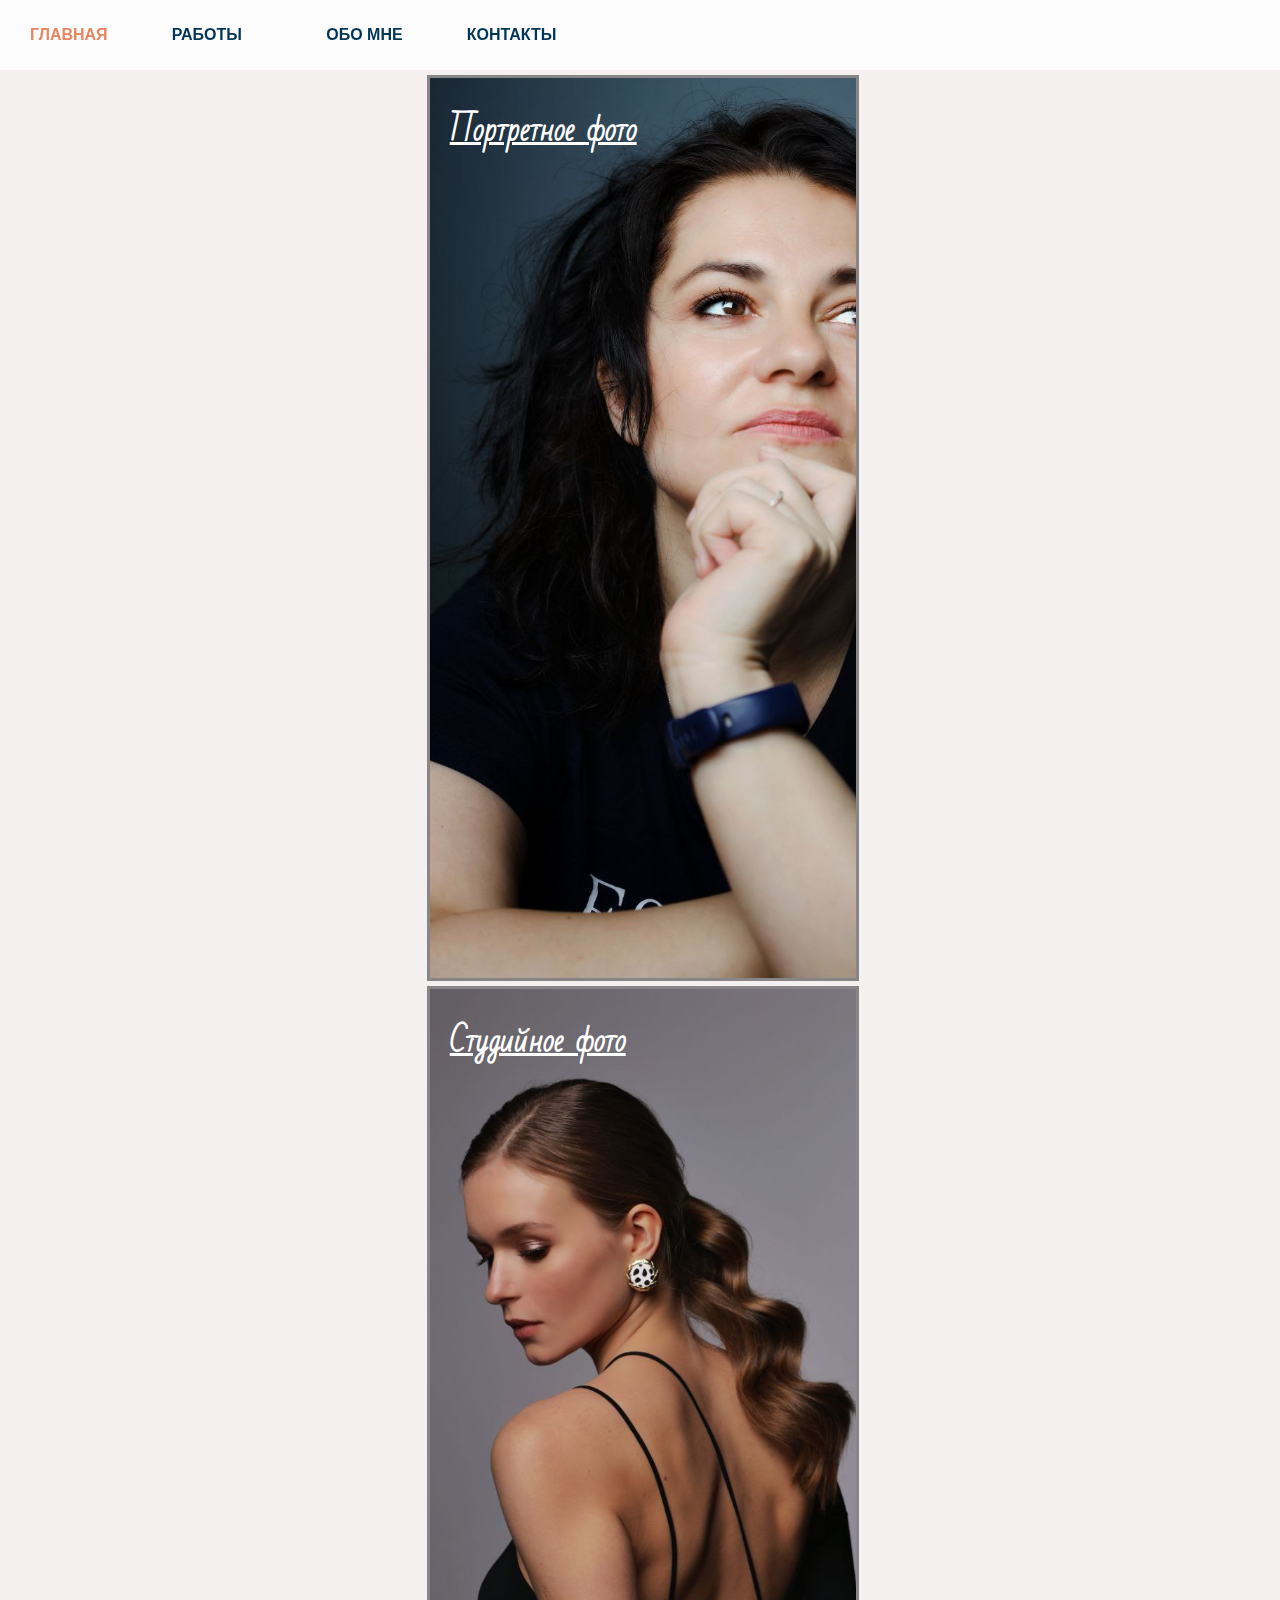
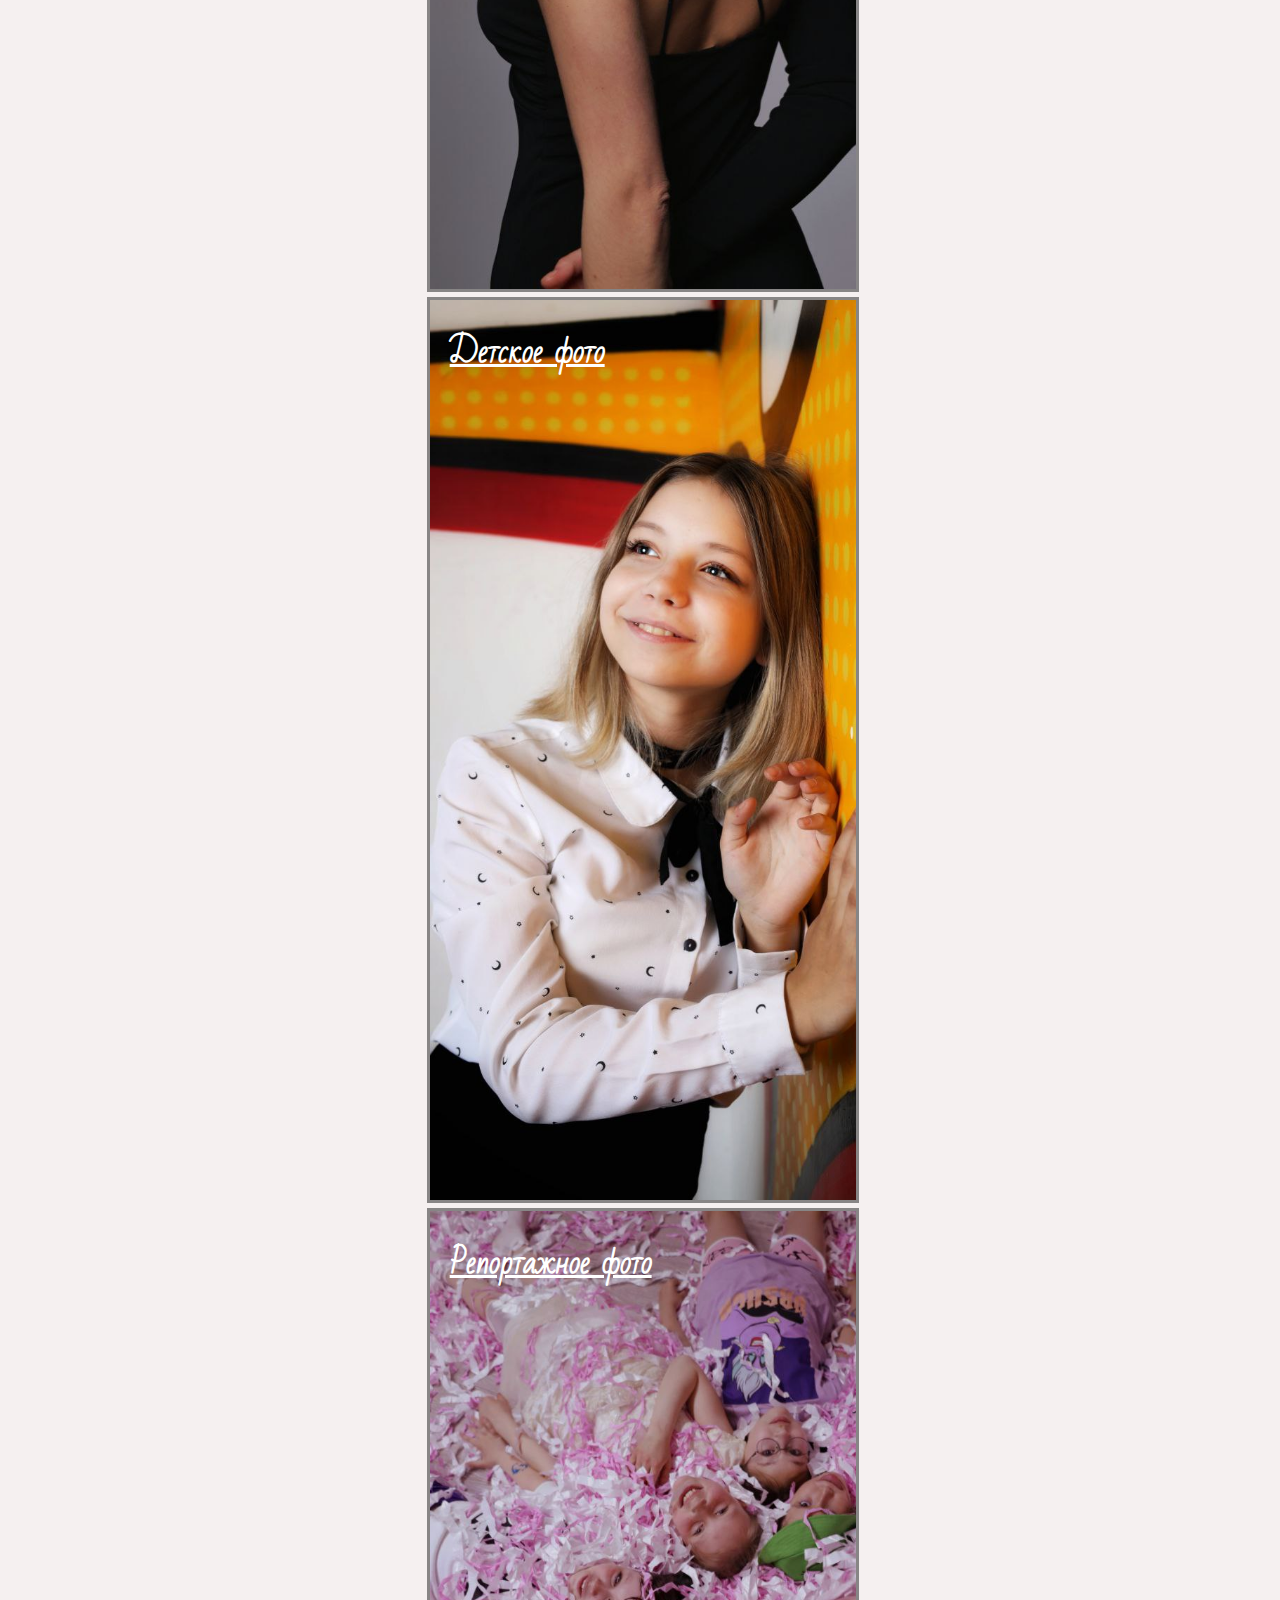
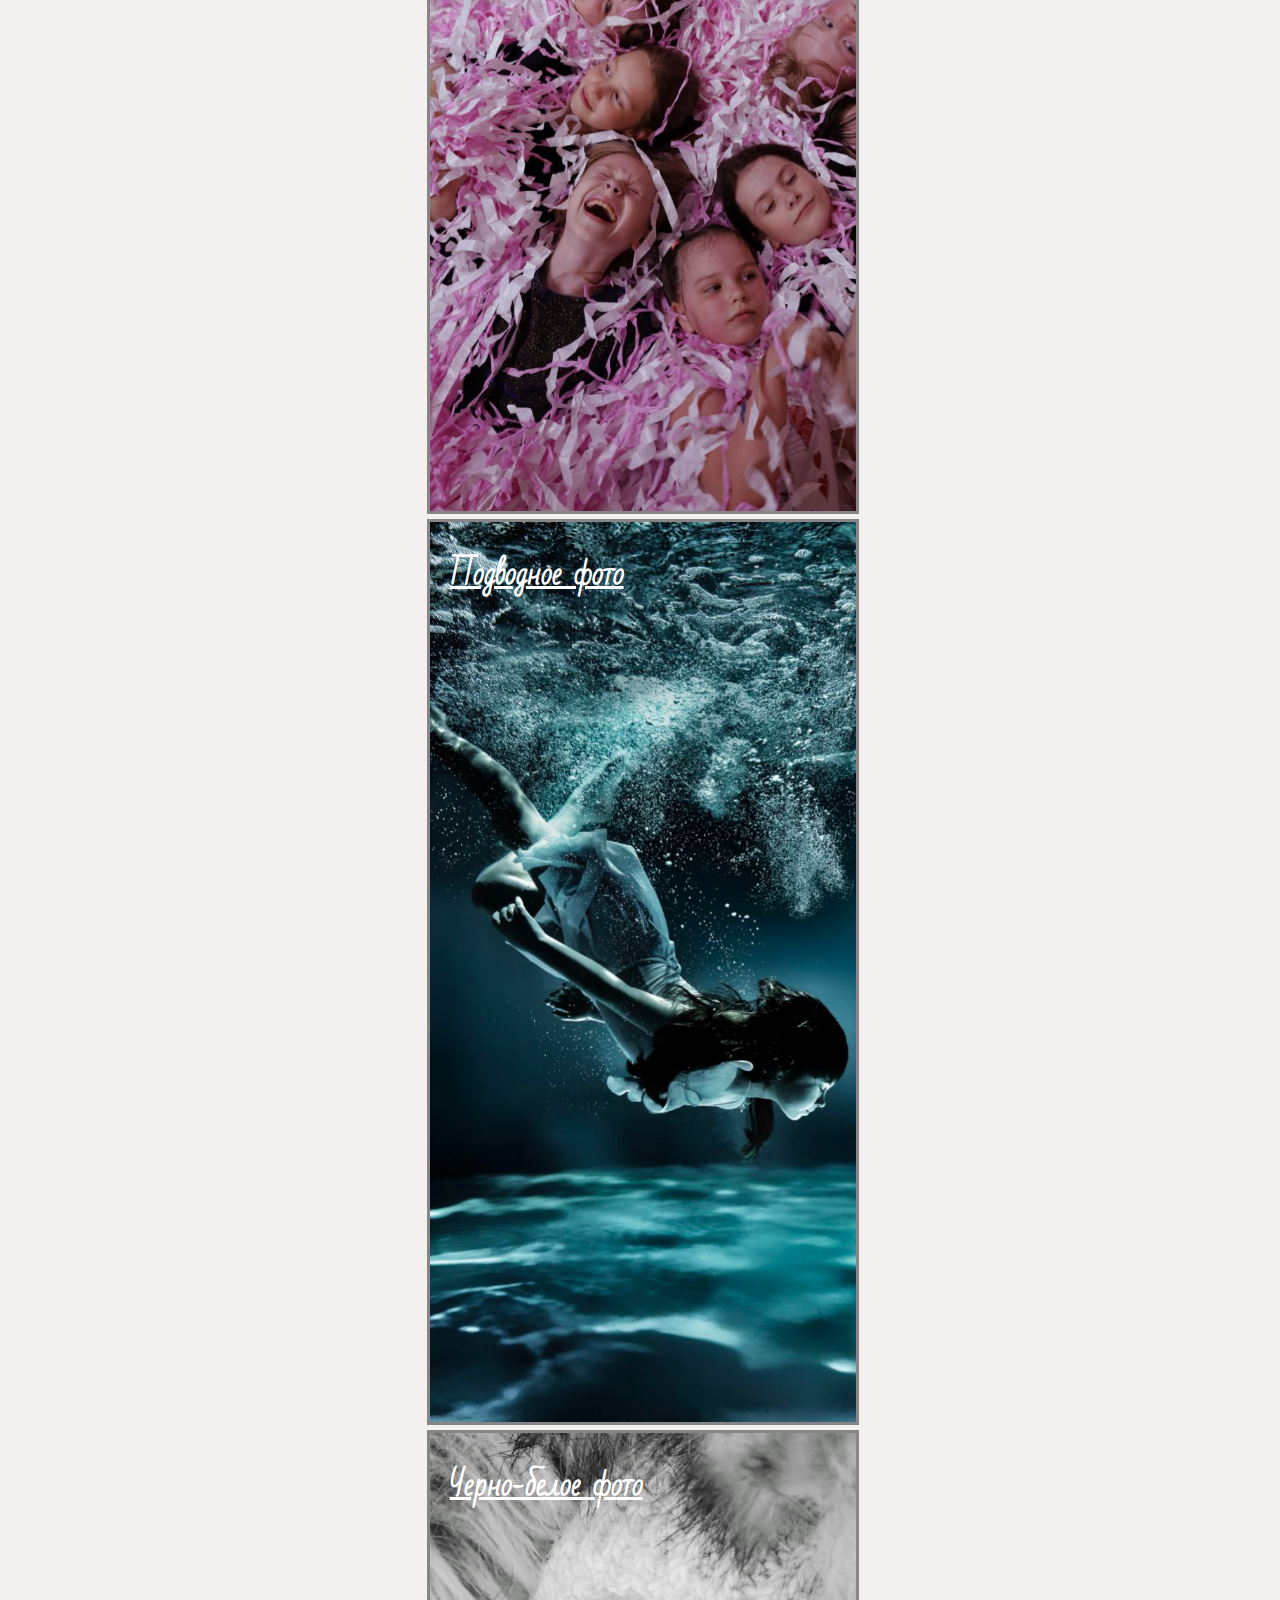
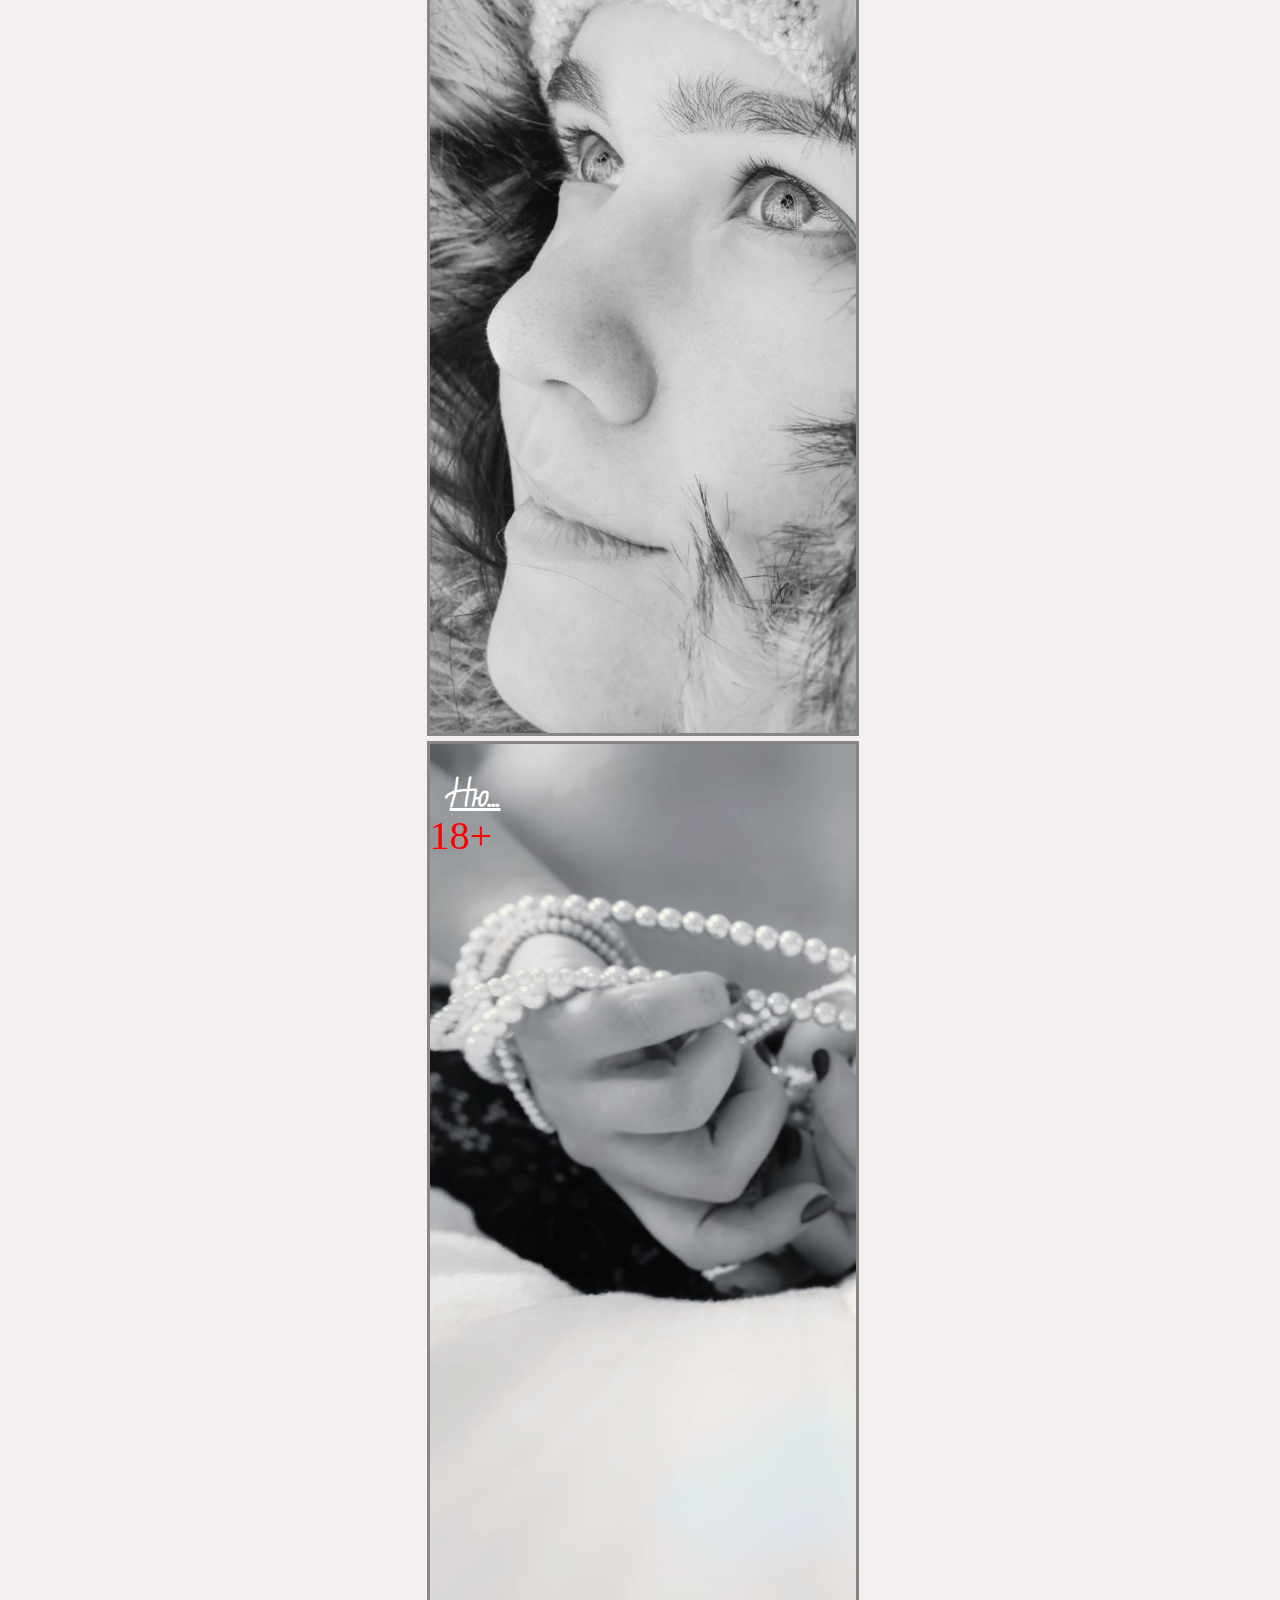
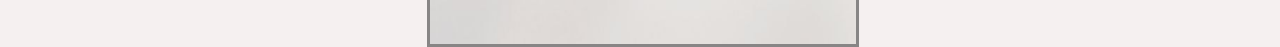
<file: index.html>
<!doctype html>
<html lang="en">
  <head>
    <meta charset="UTF-8" />
    <meta name="viewport" content="width=device-width, initial-scale=1.0" />
    <link rel="stylesheet" type="text/css" href="./css/normalize.css" />
    <link rel="stylesheet" href="./css/style.css" />
    <script src="./js/jquery-3.7.1.min.js"></script>
    <title>Твое фото</title>
  </head>
  <body>
    <script src="./js/build-the-initial-blocks.js"></script>
    <script src="./js/menu.js"></script>
    <script>
      let allPages = $(".background-picture");
      for (let i = 0; i <= allPages.length - 1; i++) {
        if ($(allPages[i])[0].innerText === "Ню...") {
          let idElem = $(allPages[i])[0].id;
          $(`#${idElem}`).append("<p class='warn'>18+</p>");
          $(".warn").css({
            color: "red",
            "font-size": "40px",
            "margin-left": "10px",
						"margin": "0px",
            width: "50px",
          });
        }
      }
    </script>
  </body>
</html>
</file>
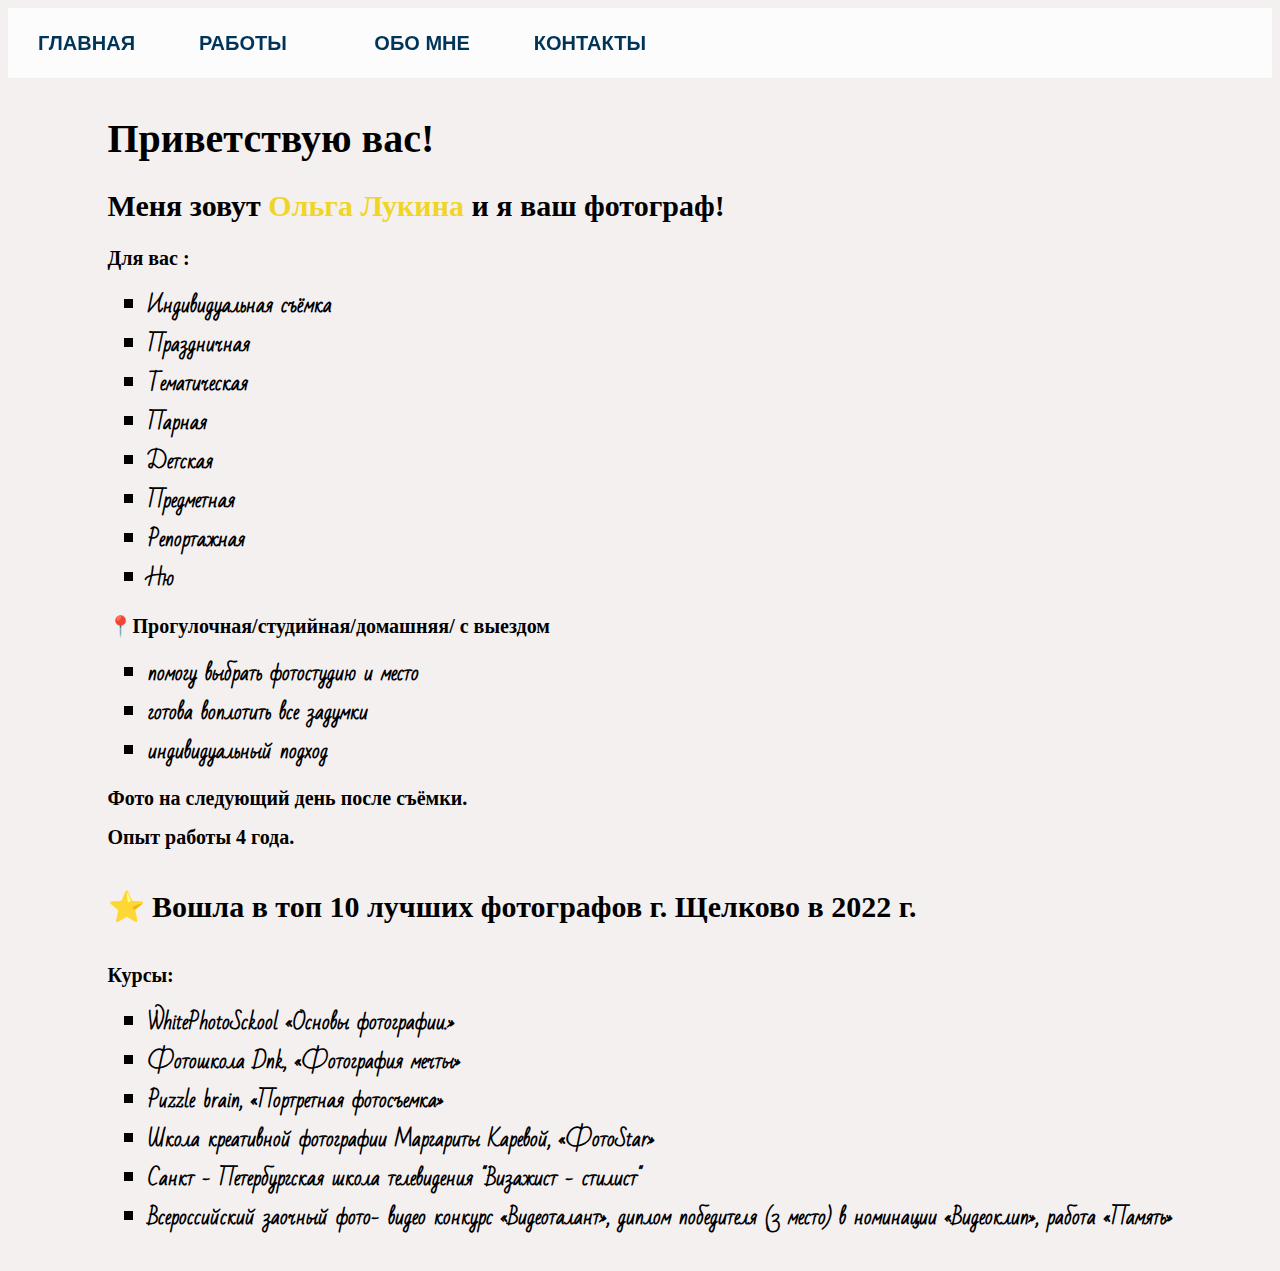
<file: html/about.html>
<!DOCTYPE html>
<html lang="en">
<head>
	<meta charset="UTF-8">
	<meta name="viewport" content="width=device-width, initial-scale=1.0">
	<link rel="stylesheet" href="../css/style.css" />
	<script src="../js/jquery-3.7.1.min.js"></script>
	<title>Обо мне</title>
</head>
<body>

	<script src="../js/add-menu-to-page.js"></script>
	<script src="../js/menu.js"></script> 
	<script src="../js/add-content-to-page-about.js"></script>
</body>
</body>
</html>
</file>
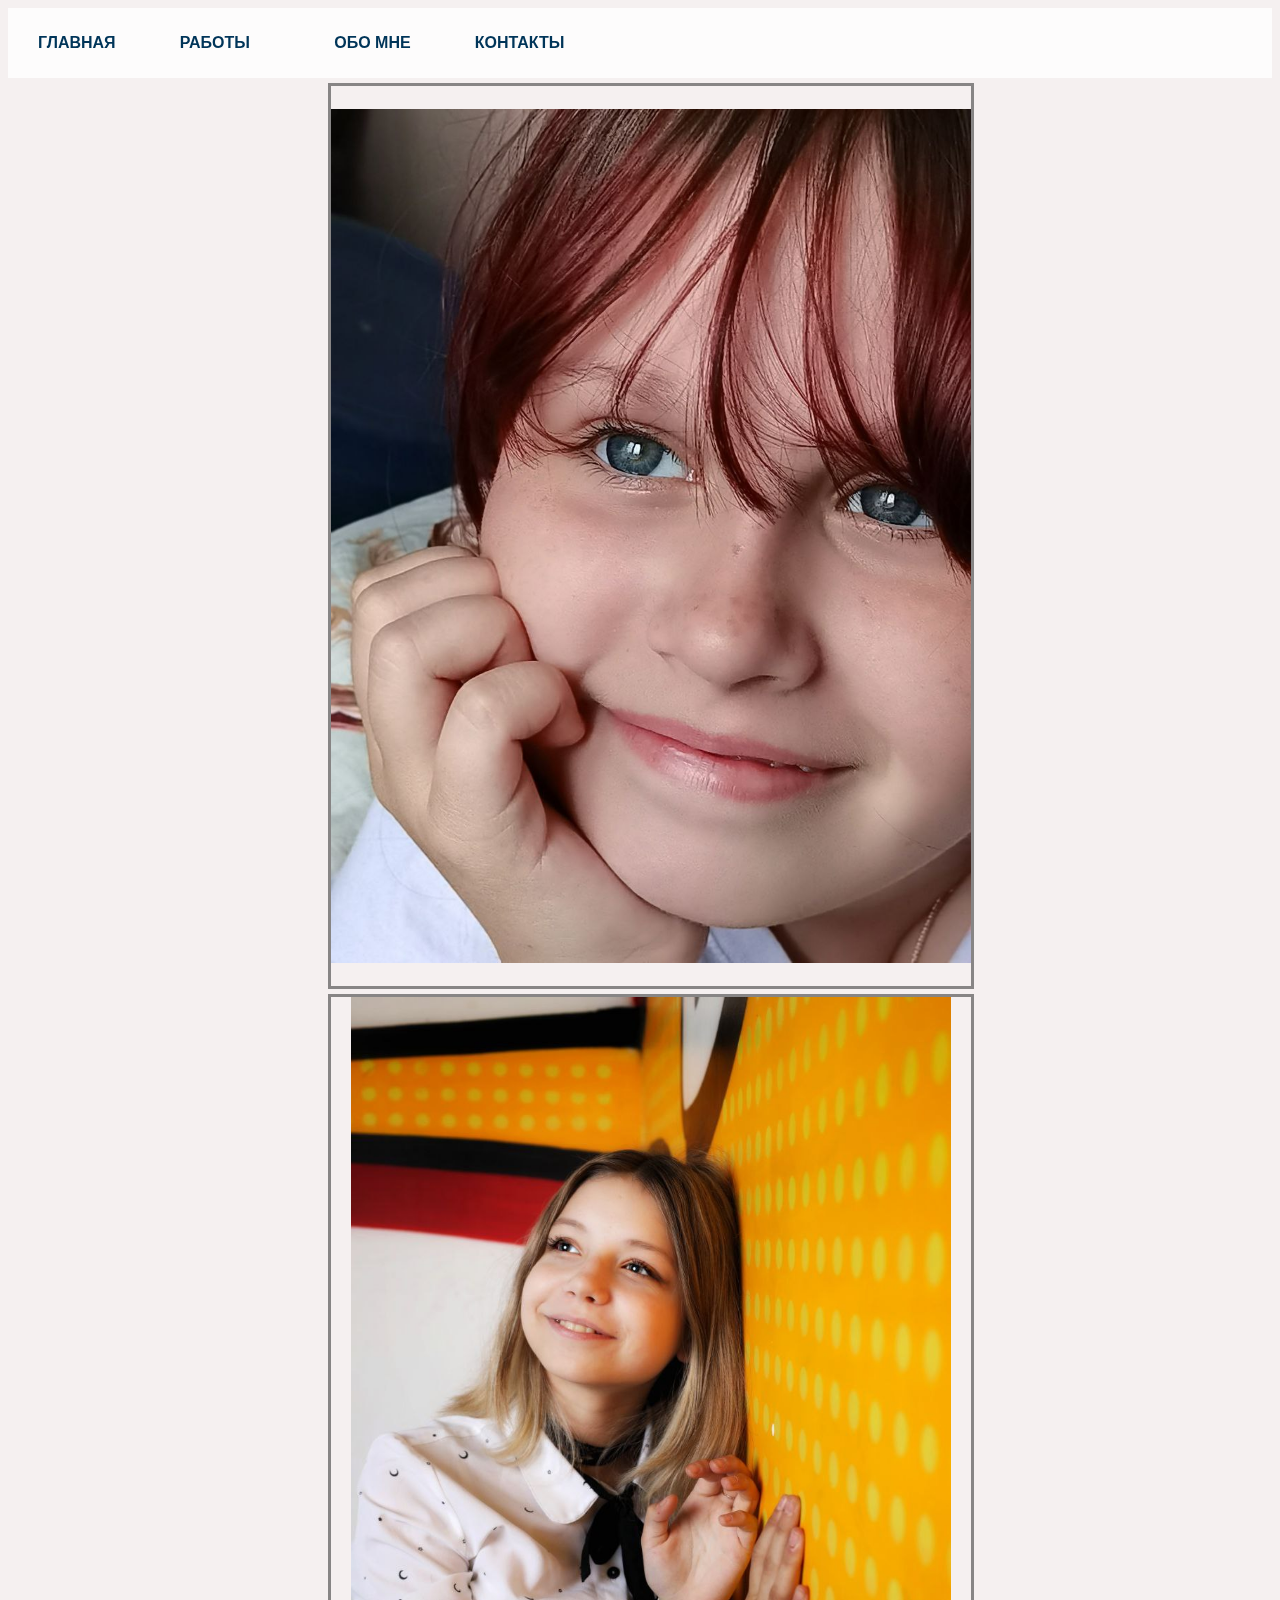
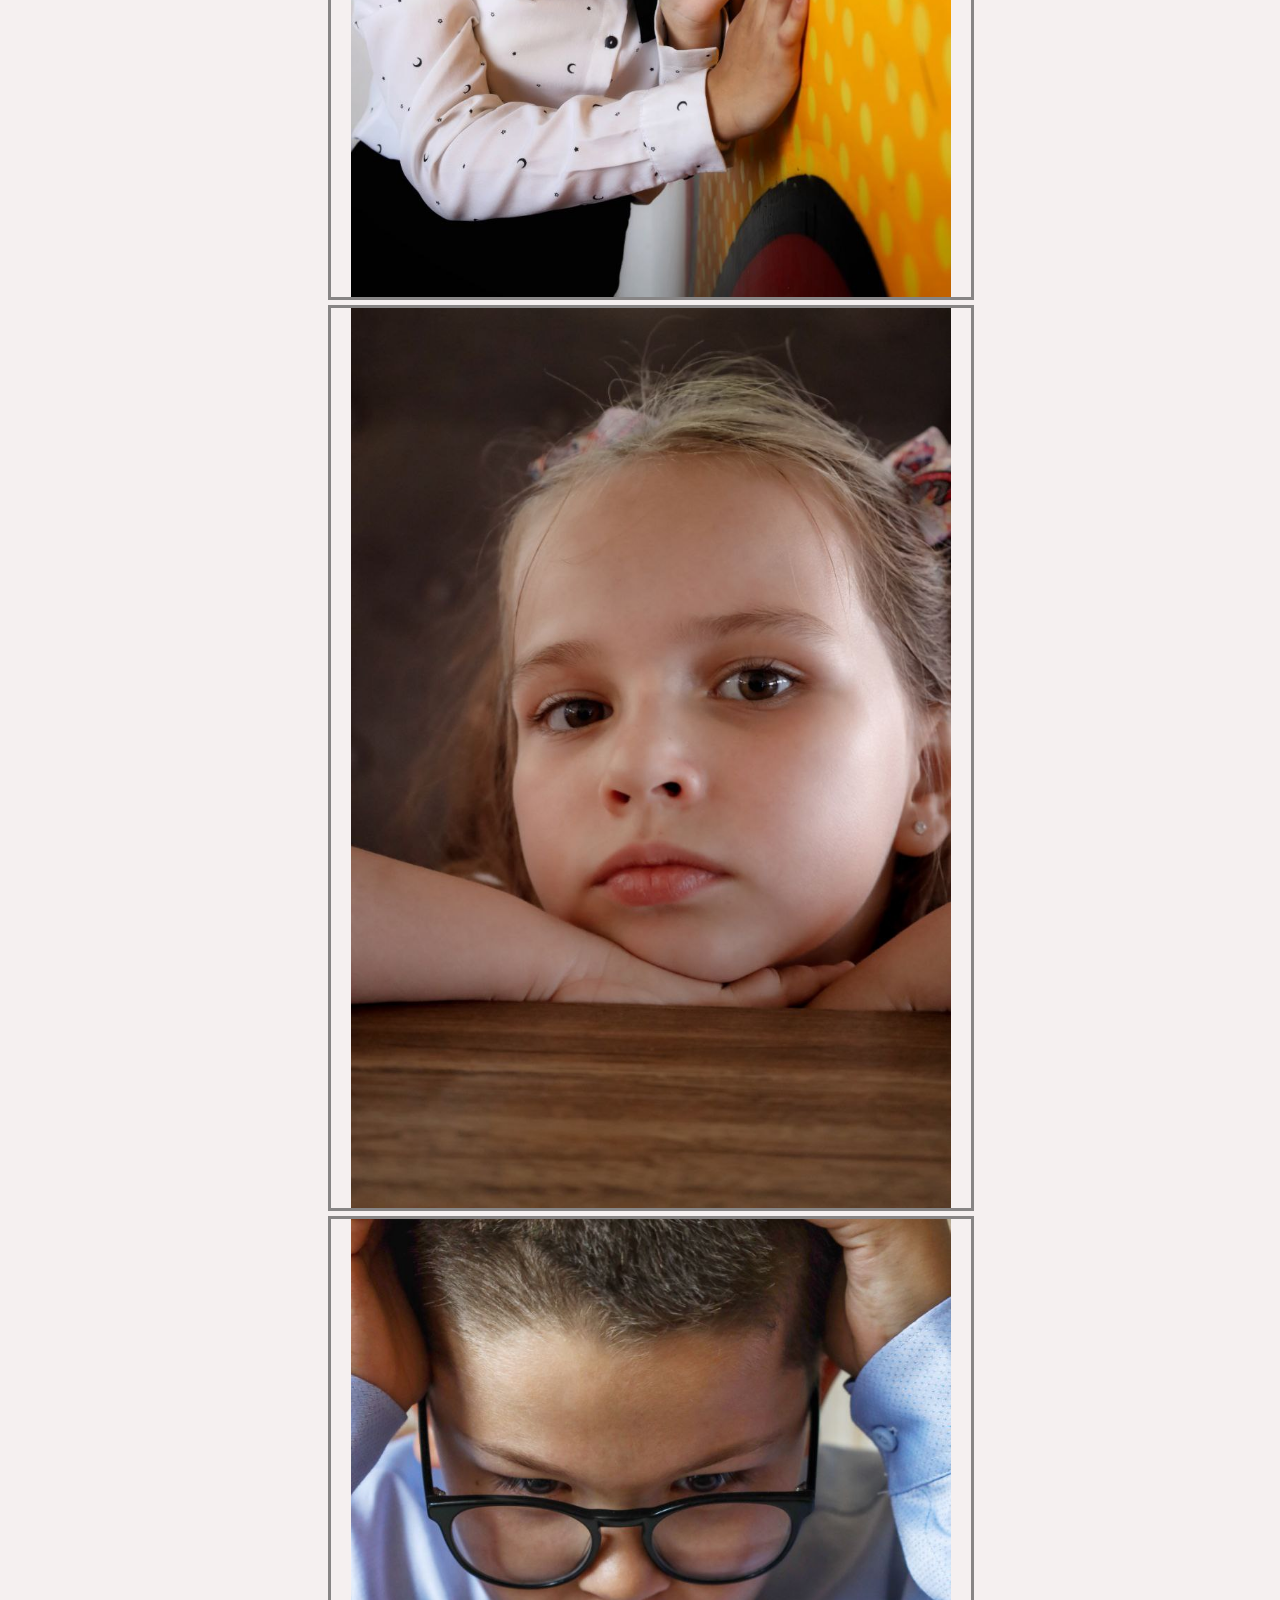
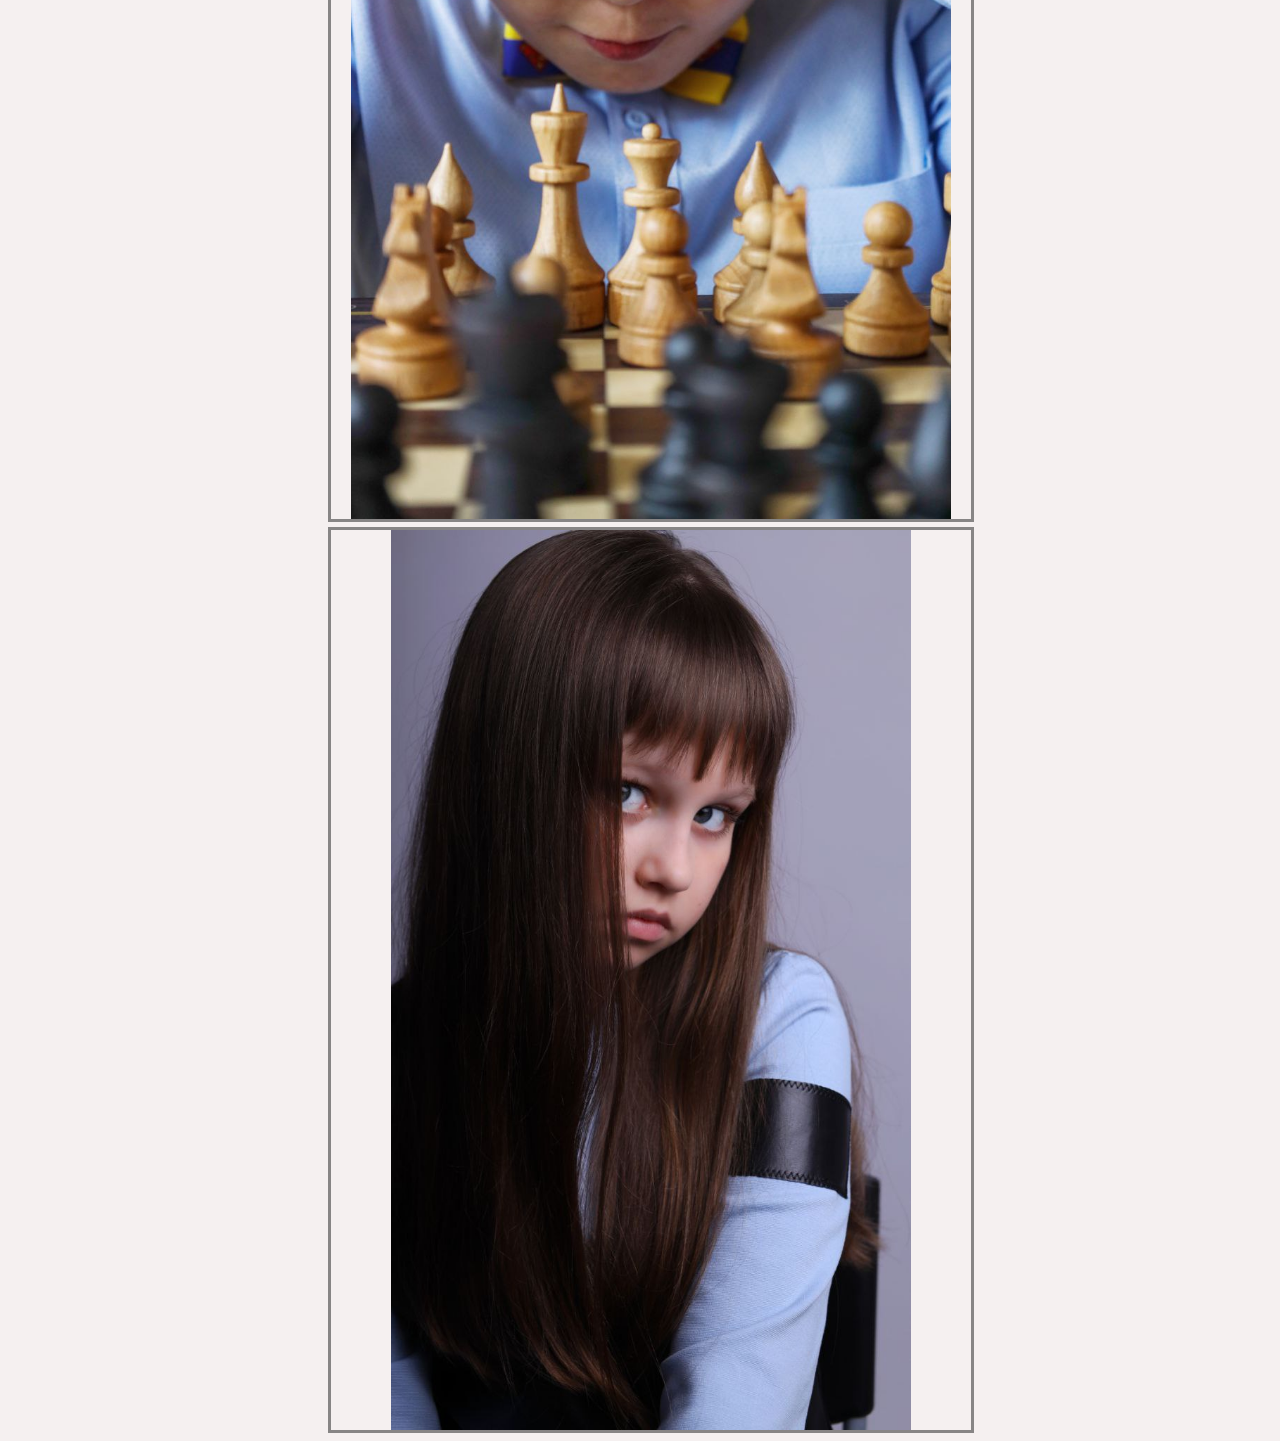
<file: html/baby.html>
<!DOCTYPE html>
<html lang="en">
<head>
	<meta charset="UTF-8">
	<meta name="viewport" content="width=device-width, initial-scale=1.0">
	<link rel="stylesheet" href="../css/style.css" />
	<script src="../js/jquery-3.7.1.min.js"></script>
	<title>Детское фото</title>
</head>
<body>
	
	<script src="../js/add-menu-to-page.js"></script>
	<script src="../js/menu.js"></script> 
	<script type="module">
		import {addPhotosToThePage} from '/js/addPhotosToThePage.js'

		let ForThePage = [];
		ForThePage.push('../img/children/baby_1.jpg');
		ForThePage.push('../img/children/baby_2.jpg');
		ForThePage.push('../img/children/baby_3.jpg');
		ForThePage.push('../img/children/baby_4.jpg');
		ForThePage.push('../img/children/baby_5.jpg');

		addPhotosToThePage(ForThePage);
	</script>
</body>
</html>
</file>
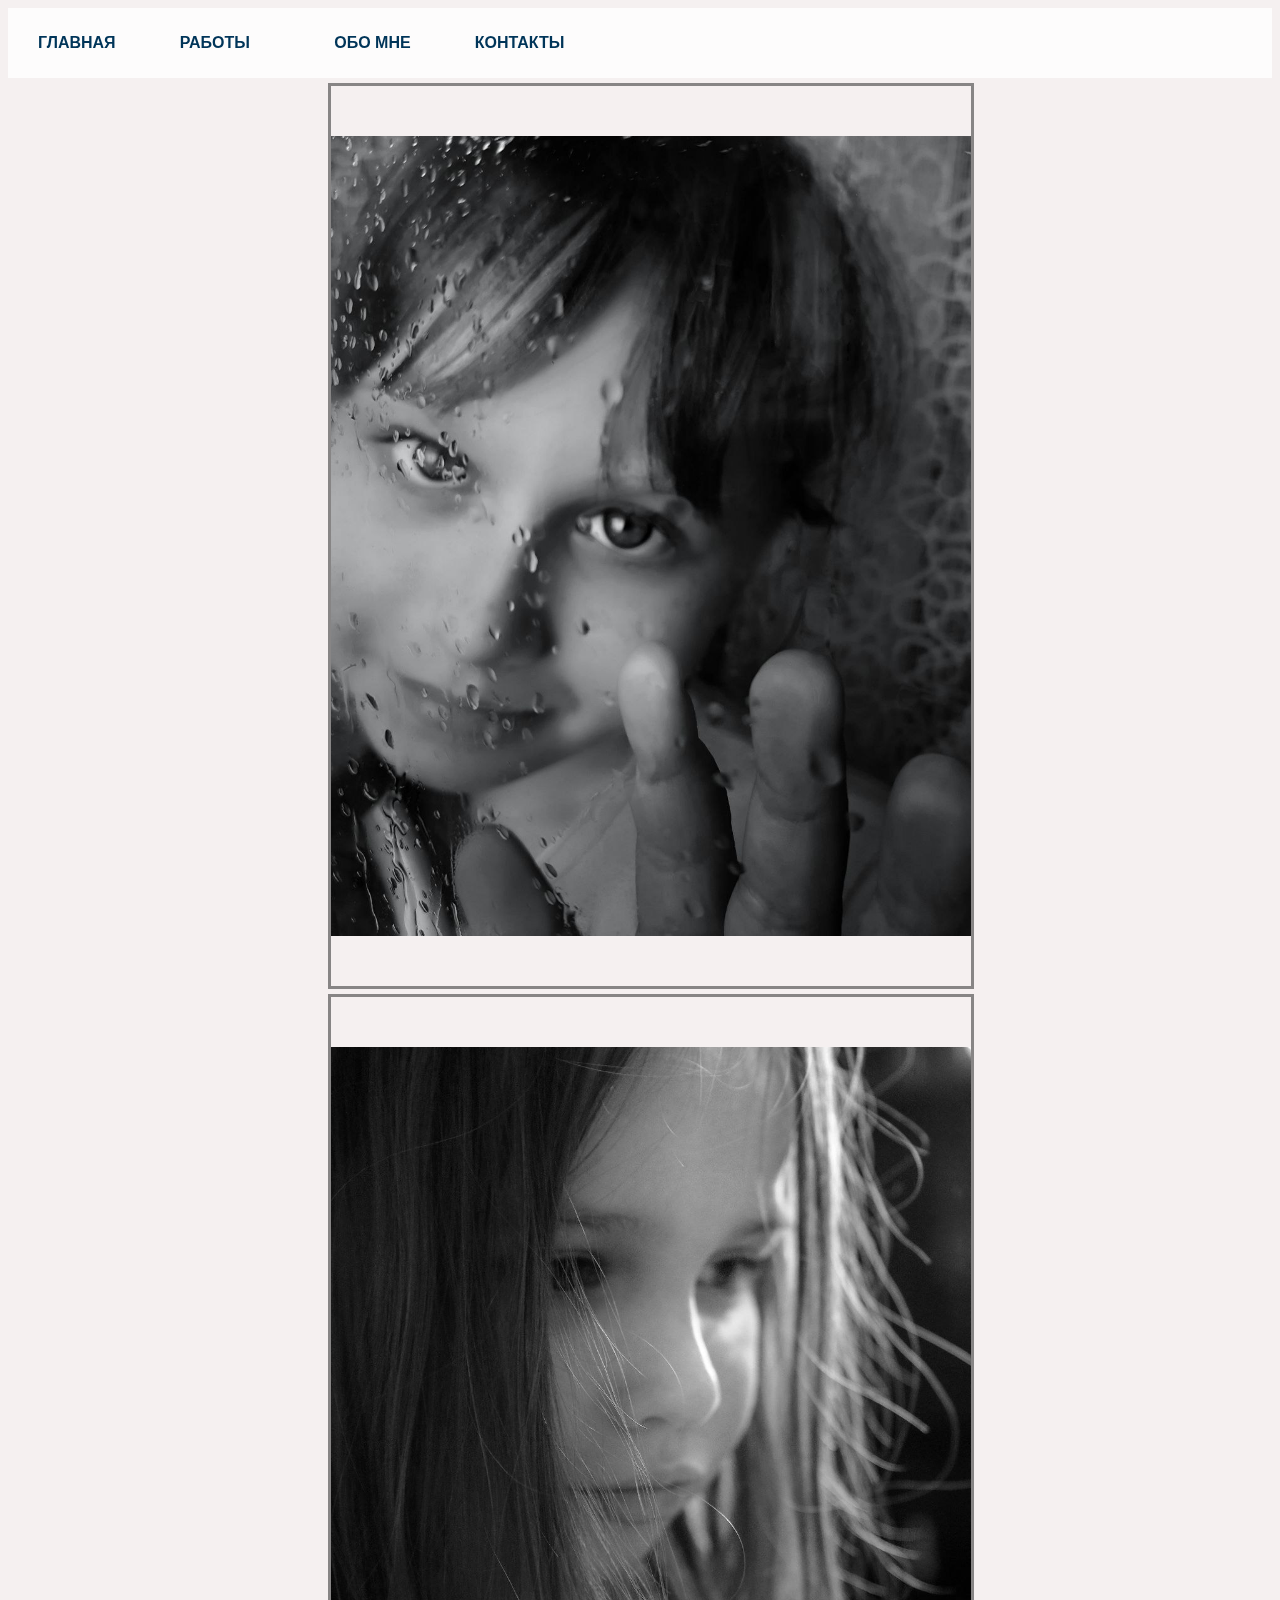
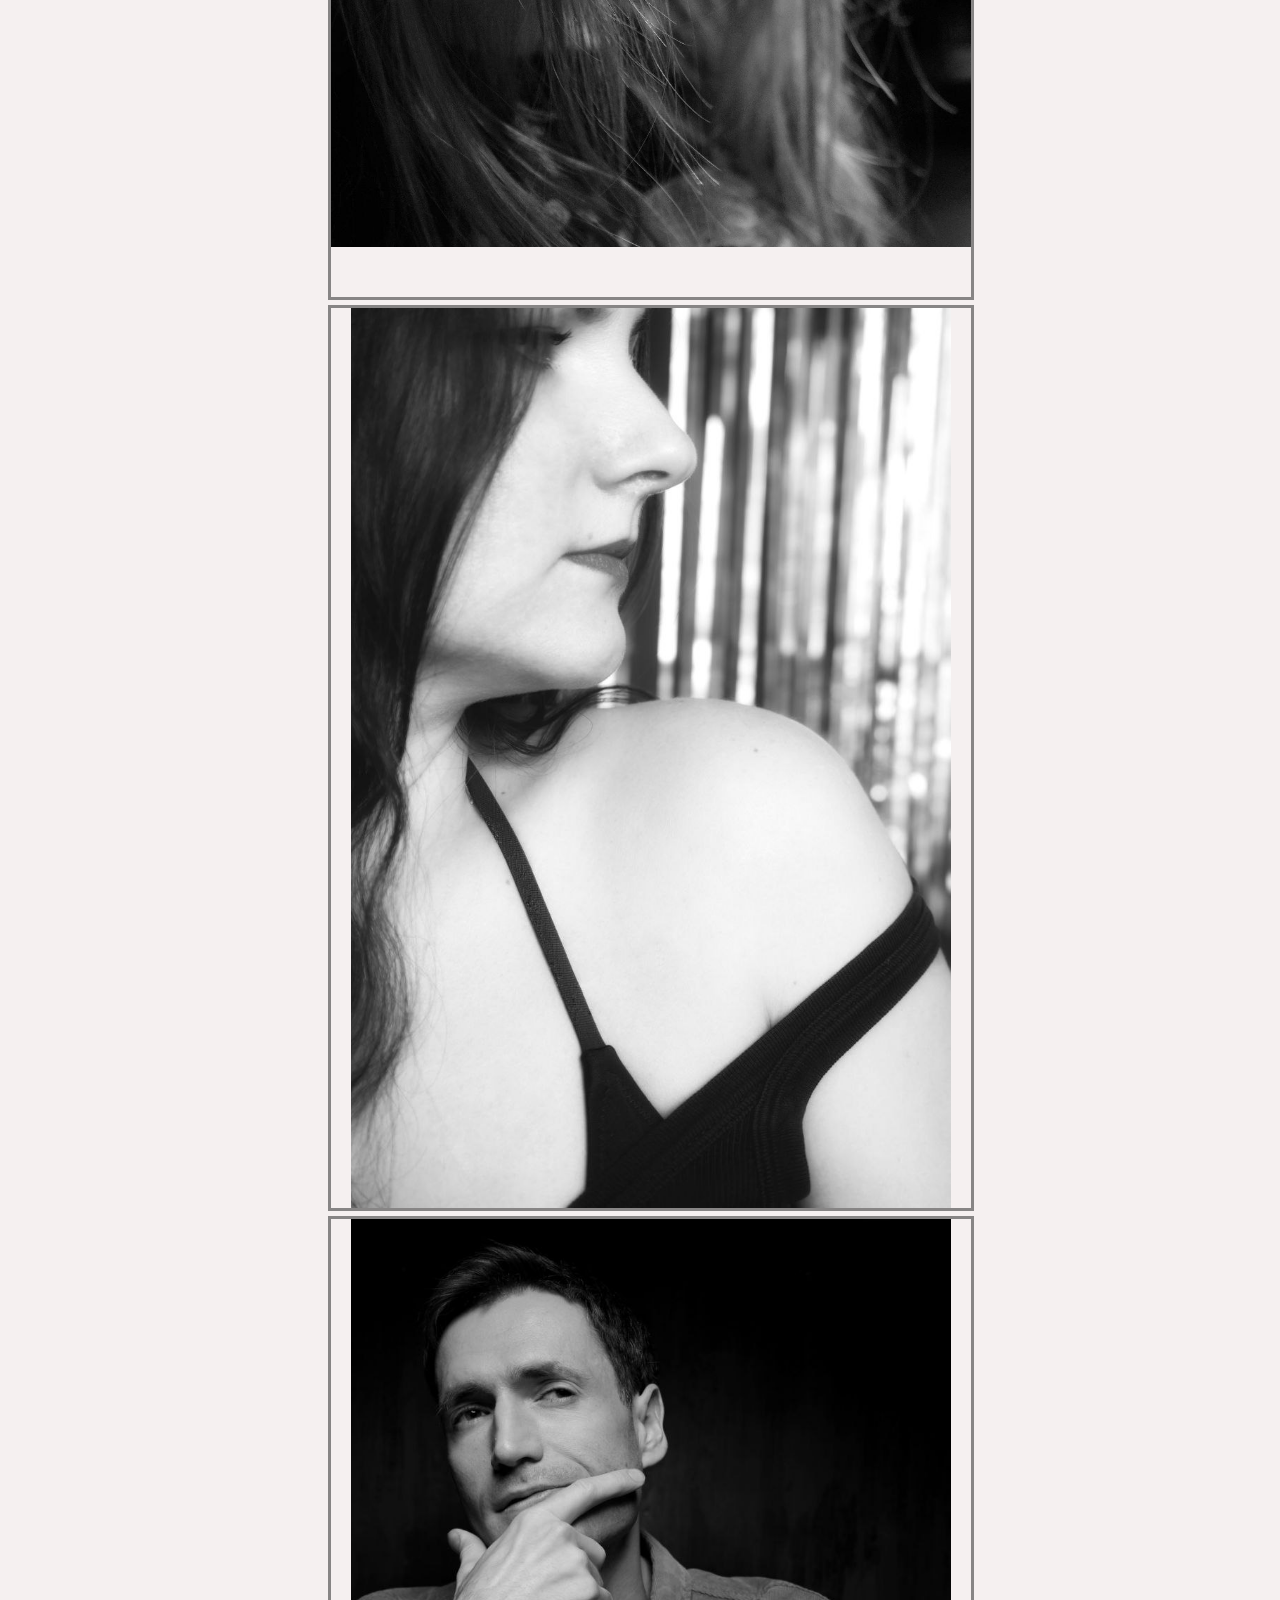
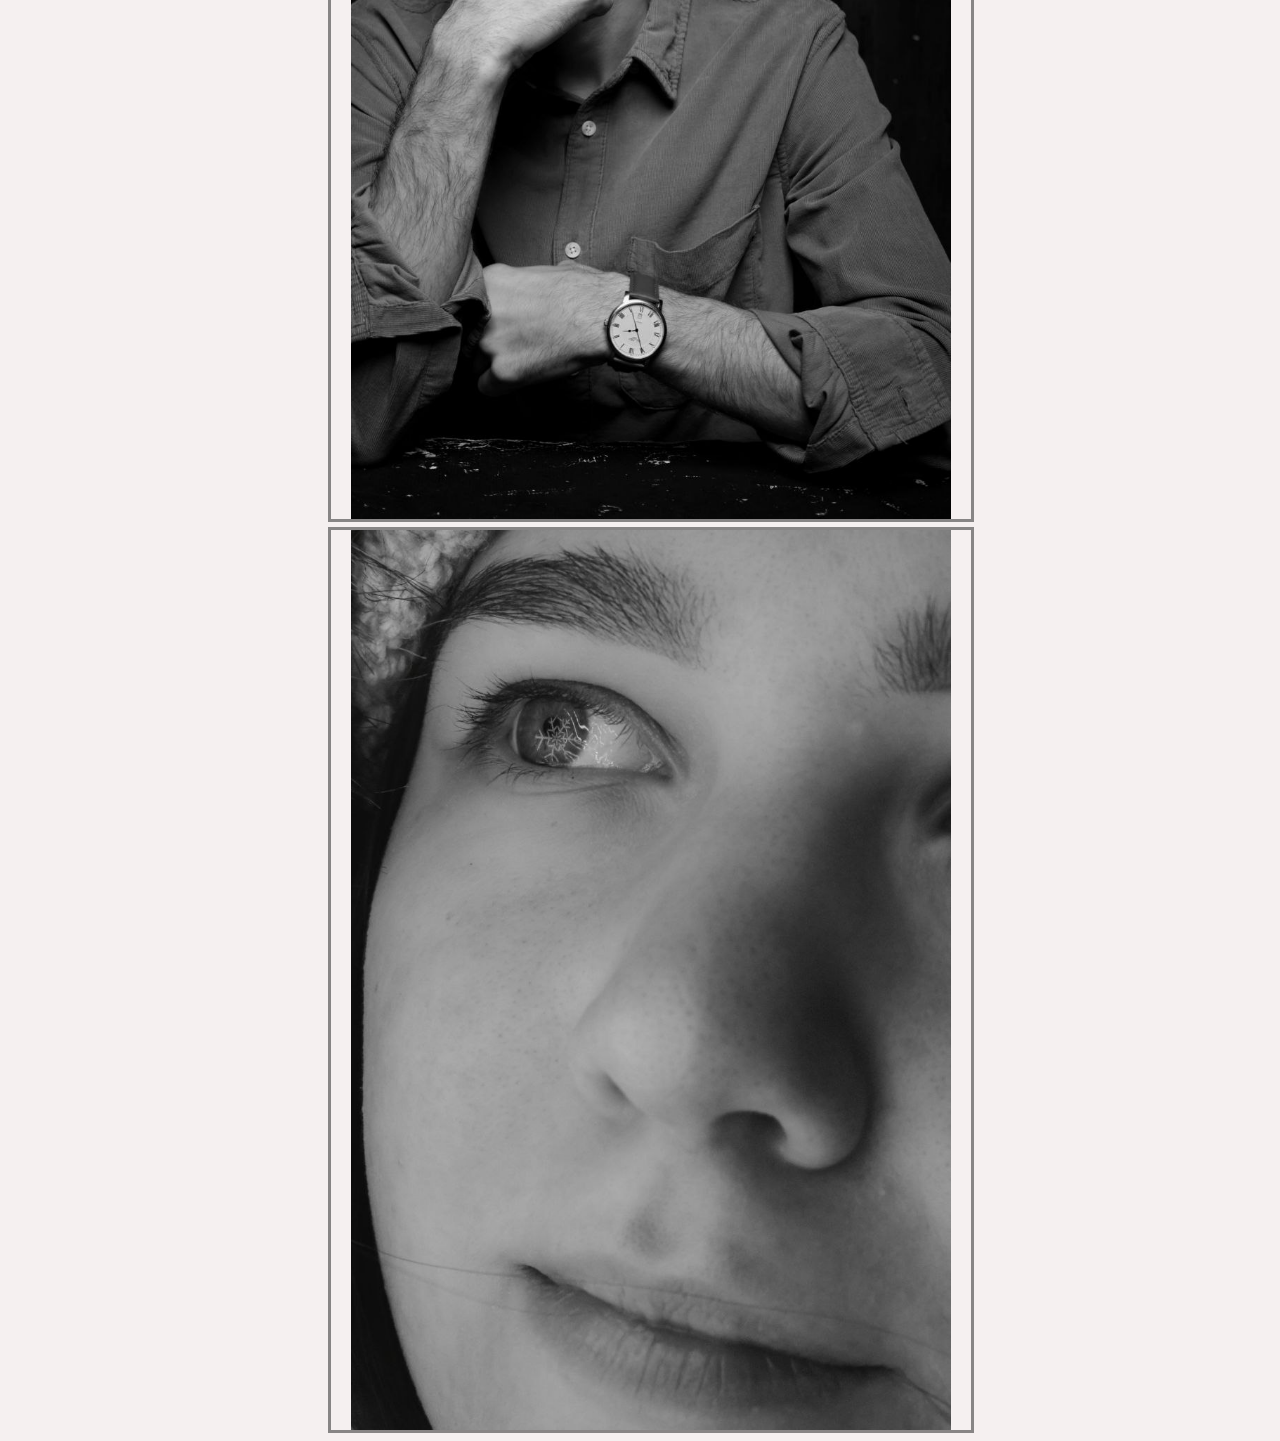
<file: html/blackWhite.html>
<!DOCTYPE html>
<html lang="en">
<head>
	<meta charset="UTF-8">
	<meta name="viewport" content="width=device-width, initial-scale=1.0">
	<link rel="stylesheet" href="../css/style.css" />
	<script src="../js/jquery-3.7.1.min.js"></script>
	<title>Черно белое фото</title>
</head>
<body>
	
	<script src="../js/add-menu-to-page.js"></script>
	<script src="../js/menu.js"></script> 
	<script type="module">
		import {addPhotosToThePage} from '/js/addPhotosToThePage.js'

		let ForThePage = [];
		ForThePage.push('../img/blackWhite/blackWhite_1.jpg');
		ForThePage.push('../img/blackWhite/blackWhite_2.jpg');
		ForThePage.push('../img/blackWhite/blackWhite_3.jpg');
		ForThePage.push('../img/blackWhite/blackWhite_4.jpg');
		ForThePage.push('../img/blackWhite/blackWhite_5.jpg');

		addPhotosToThePage(ForThePage);
	</script>
</body>
</html>
</file>
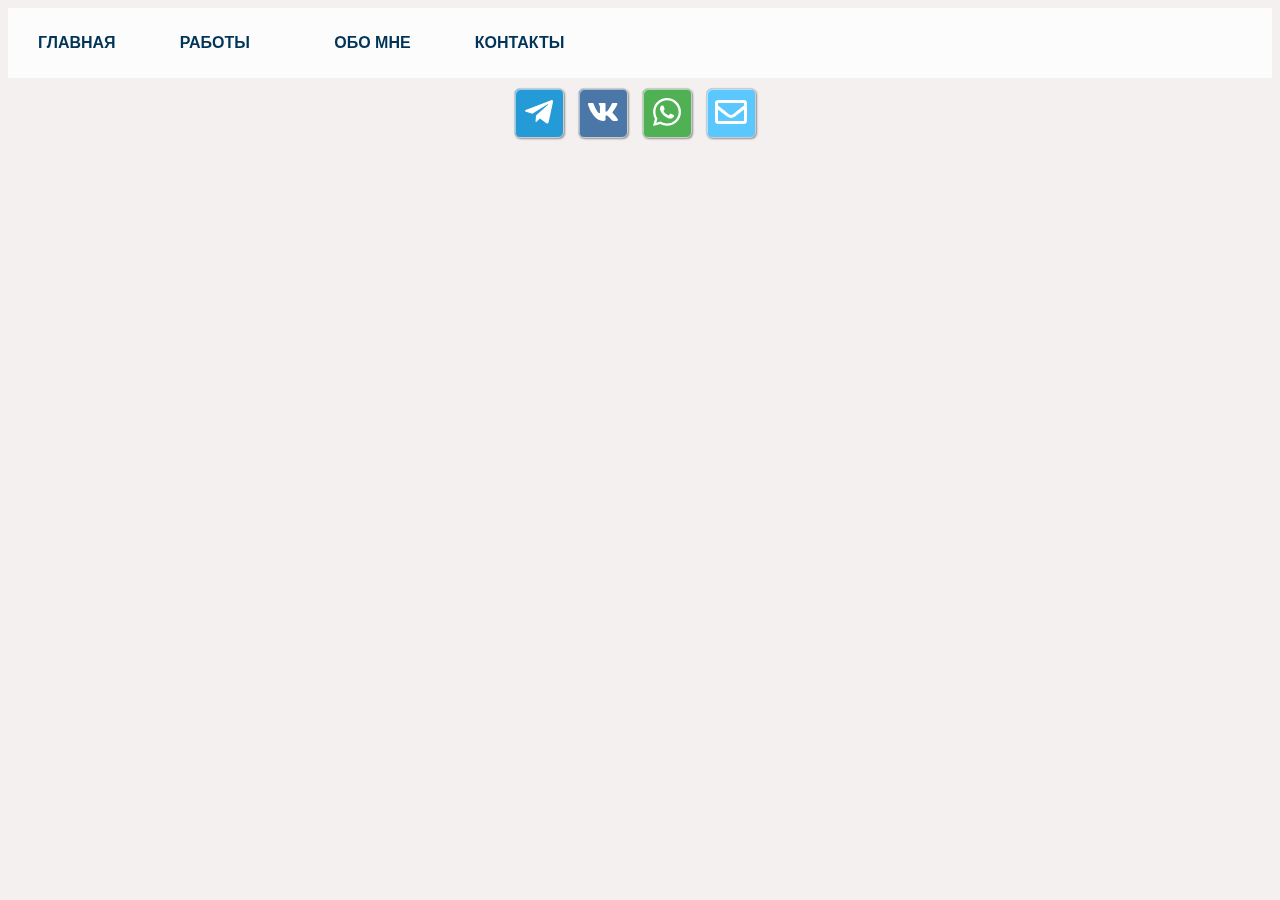
<file: html/contacts.html>
<!doctype html>
<html lang="en">
  <head>
    <meta charset="UTF-8" />
    <meta name="viewport" content="width=device-width, initial-scale=1.0" />
    <link rel="stylesheet" href="../css/style.css" />
    <script src="../js/jquery-3.7.1.min.js"></script>
    <title>Контакты</title>
  </head>
  <body>
    <script src="../js/add-menu-to-page.js"></script>
    <script src="../js/menu.js"></script>
    <script src="../js/add-content-to-page-contact.js"></script>
  </body>
</html>
</file>
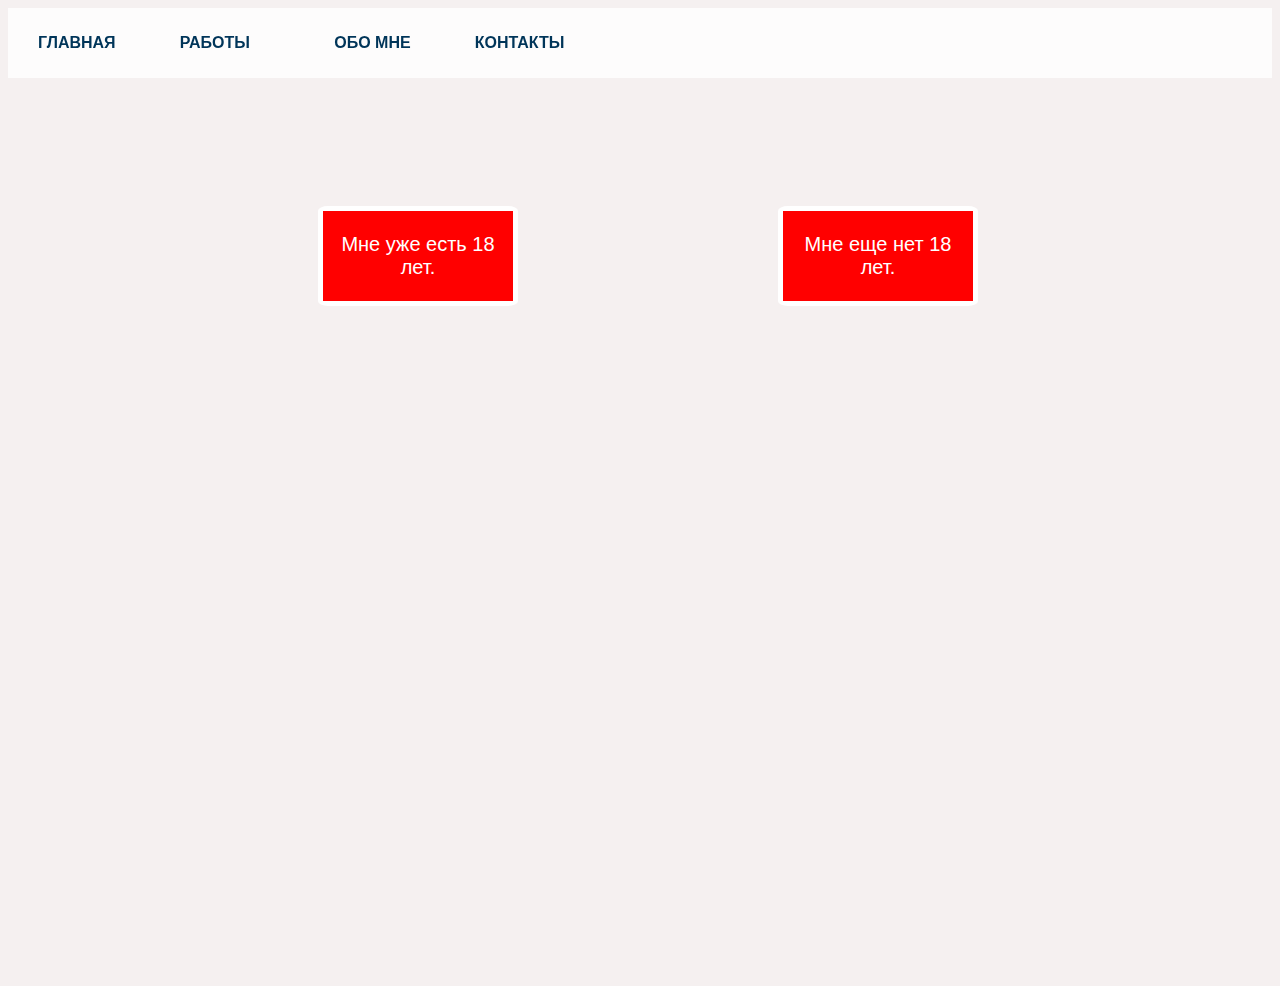
<file: html/nude.html>
<!doctype html>
<html lang="en">
  <head>
    <meta charset="UTF-8" />
    <meta name="viewport" content="width=device-width, initial-scale=1.0" />
    <link rel="stylesheet" href="../css/style.css" />
    <script src="../js/jquery-3.7.1.min.js"></script>
    <title>Ню...</title>
  </head>
  <body>
    <script src="../js/add-menu-to-page.js"></script>
    <script src="../js/menu.js"></script>
    <script type="module">
      import {
        theStubPage,
        addPhotosToThePage,
      } from "/js/addPhotosToThePage.js";
      theStubPage();
      $(".no").click(function (e) {
        e.preventDefault();
        window.location.href = "../index.html";
      });
      $(".yes").click(function (e) {
        e.preventDefault();
        $(".the-stub-page").hide();
        let ForThePage = [];
        ForThePage.push("../img/nudes/nude_1.jpg");
        ForThePage.push("../img/nudes/nude_2.jpg");
        ForThePage.push("../img/nudes/nude_3.jpg");
        ForThePage.push("../img/nudes/nude_4.jpg");
        ForThePage.push("../img/nudes/nude_5.jpg");

        addPhotosToThePage(ForThePage);
      });
    </script>
  </body>
</html>
</file>
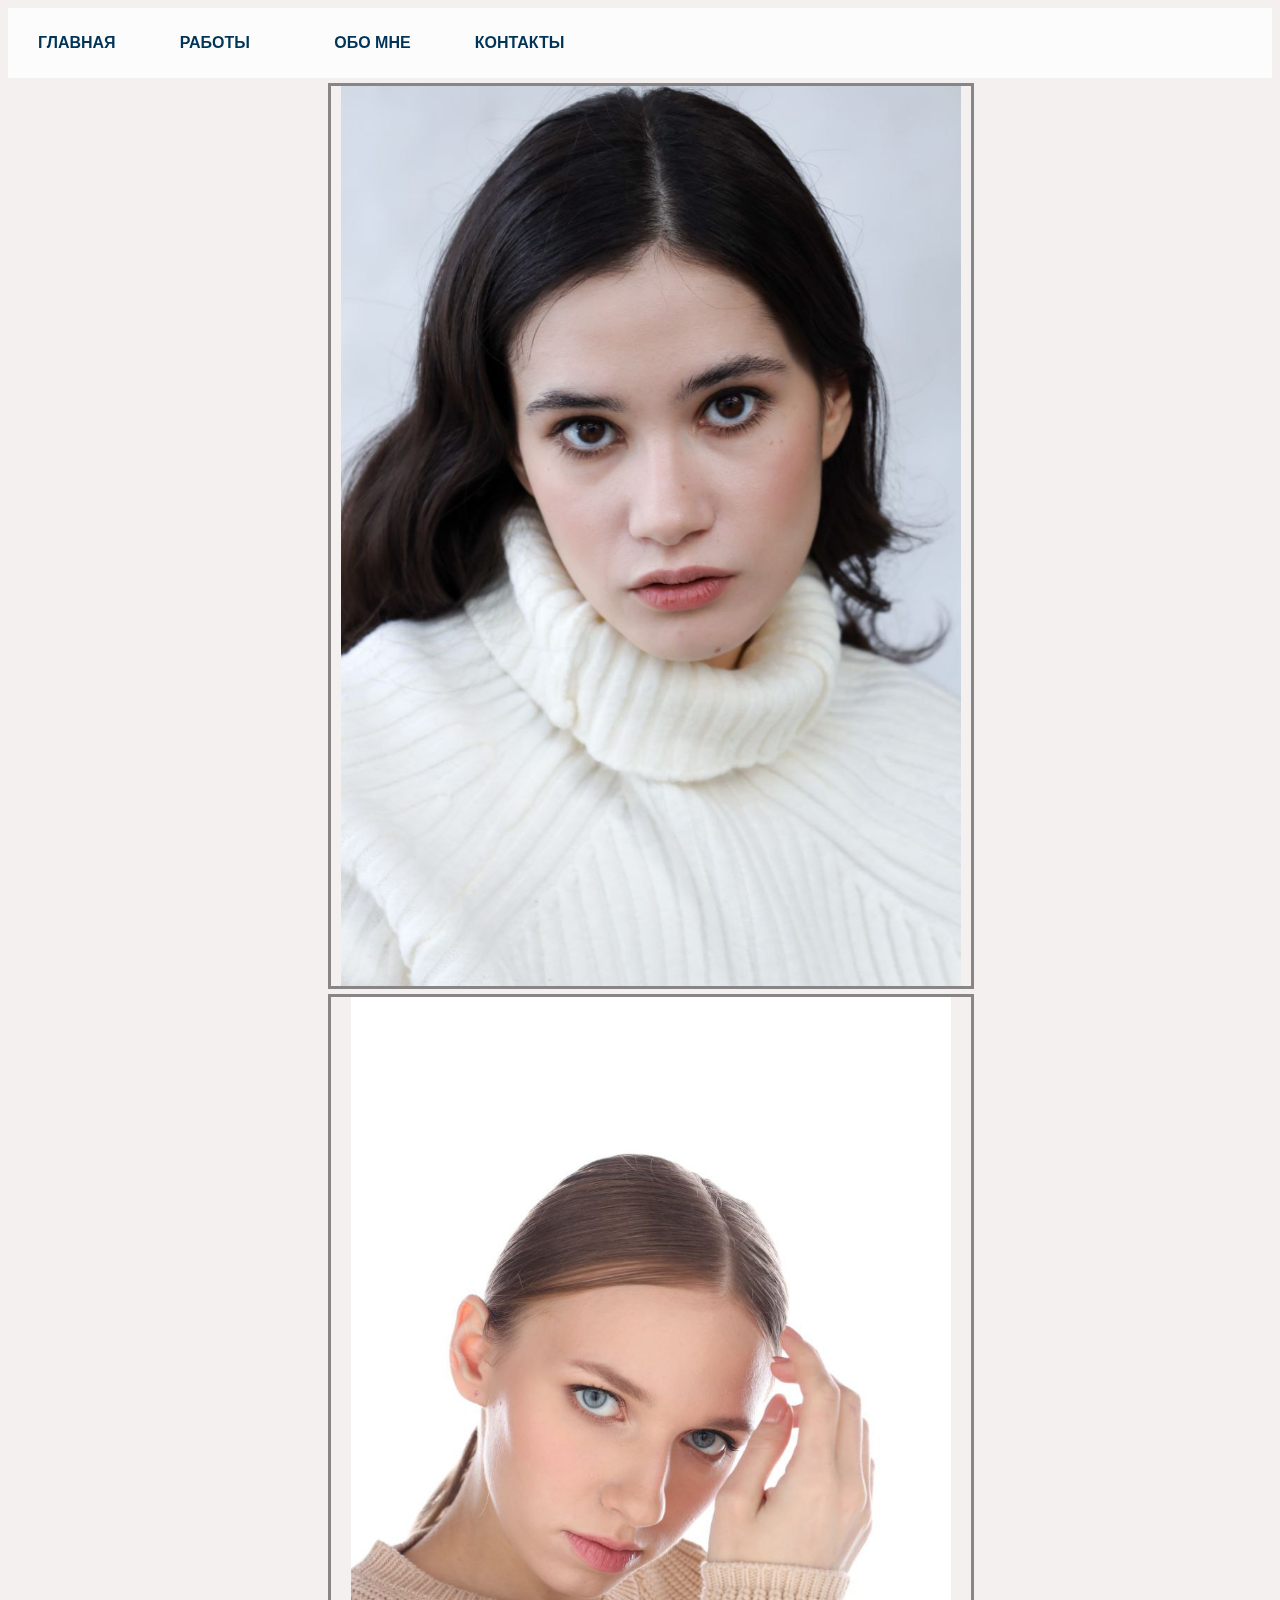
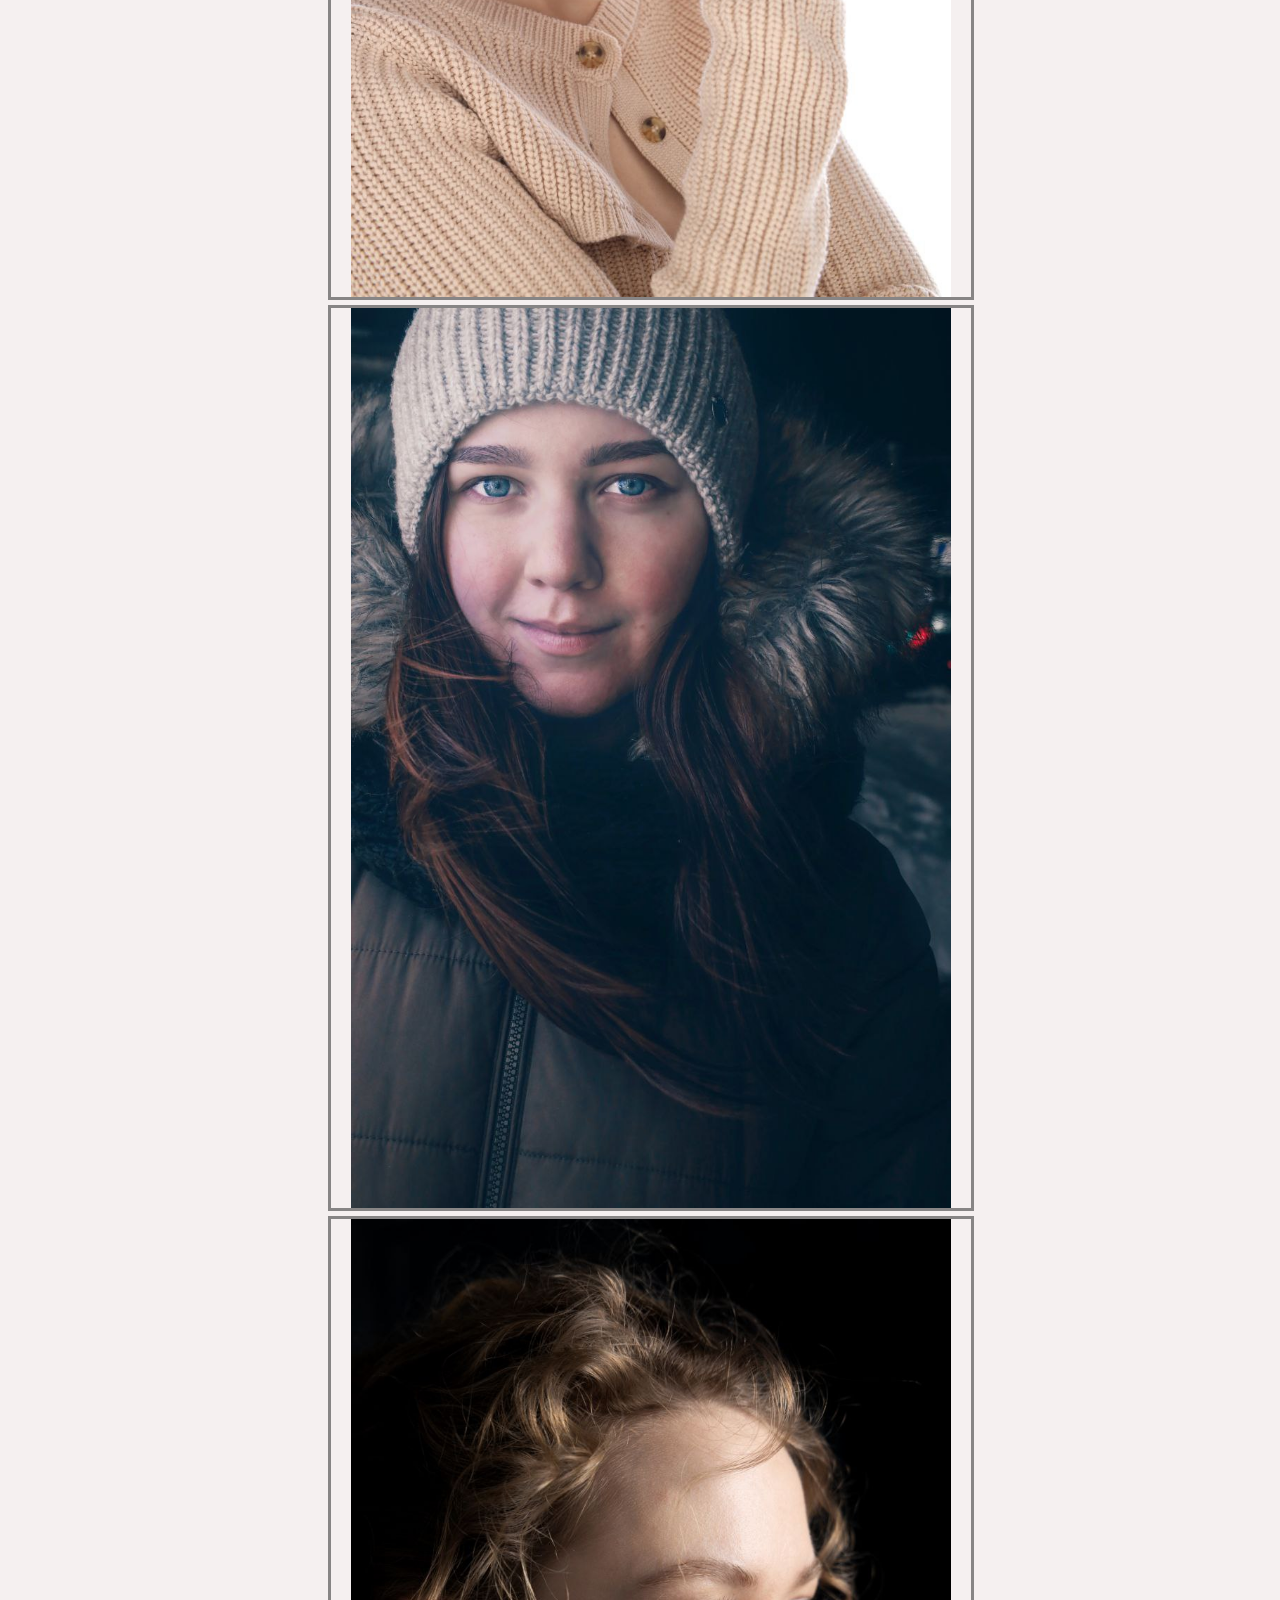
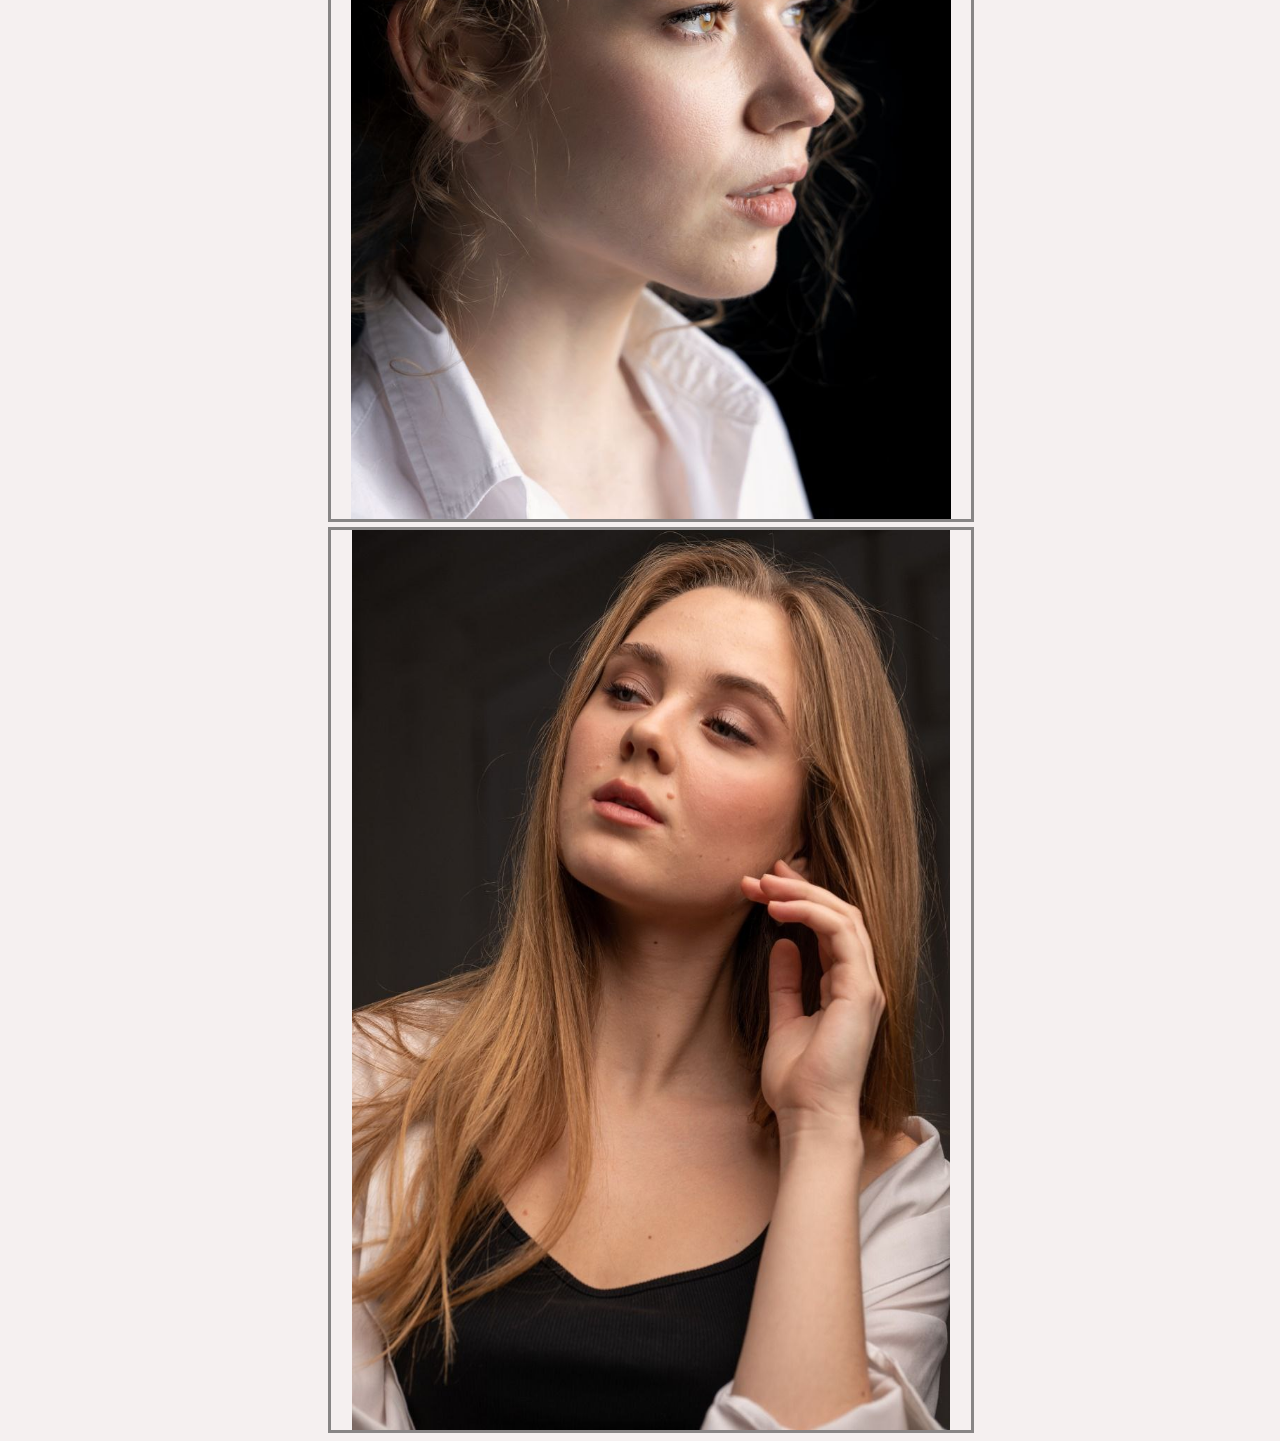
<file: html/portrait.html>
<!DOCTYPE html>
<html lang="en">
<head>
	<meta charset="UTF-8">
	<meta name="viewport" content="width=device-width, initial-scale=1.0">
	<link rel="stylesheet" href="../css/style.css" />
	<script src="../js/jquery-3.7.1.min.js"></script>
	<title>Портретное фото</title>
</head>
<body>
	
	<script src="../js/add-menu-to-page.js"></script>
	<script src="../js/menu.js"></script> 
	<script type="module">
		import {addPhotosToThePage} from '/js/addPhotosToThePage.js'

		let ForThePage = [];
		ForThePage.push('../img/portraits/portrait_1.jpg');
		ForThePage.push('../img/portraits/portrait_2.jpg');
		ForThePage.push('../img/portraits/portrait_3.jpg');
		ForThePage.push('../img/portraits/portrait_4.jpg');
		ForThePage.push('../img/portraits/portrait_5.jpg');

		addPhotosToThePage(ForThePage);
	</script>
</body>
</html>
</file>
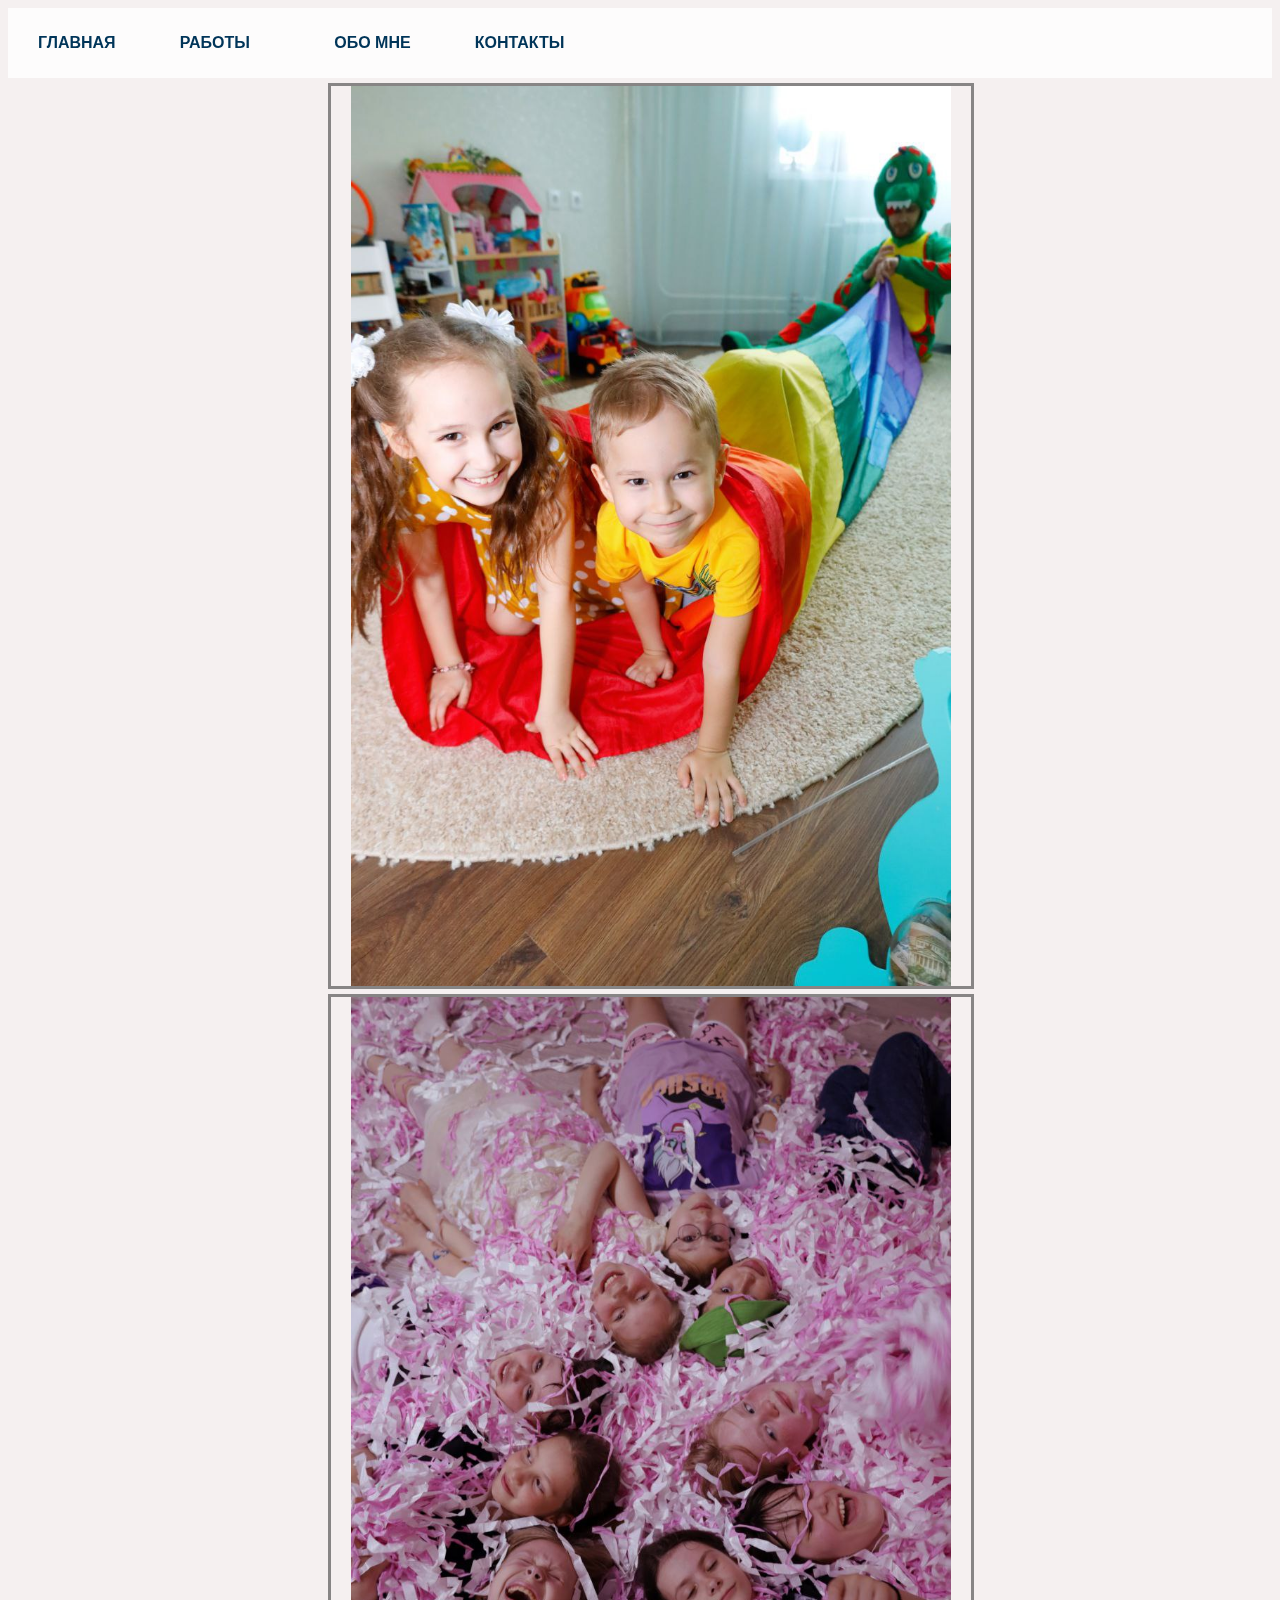
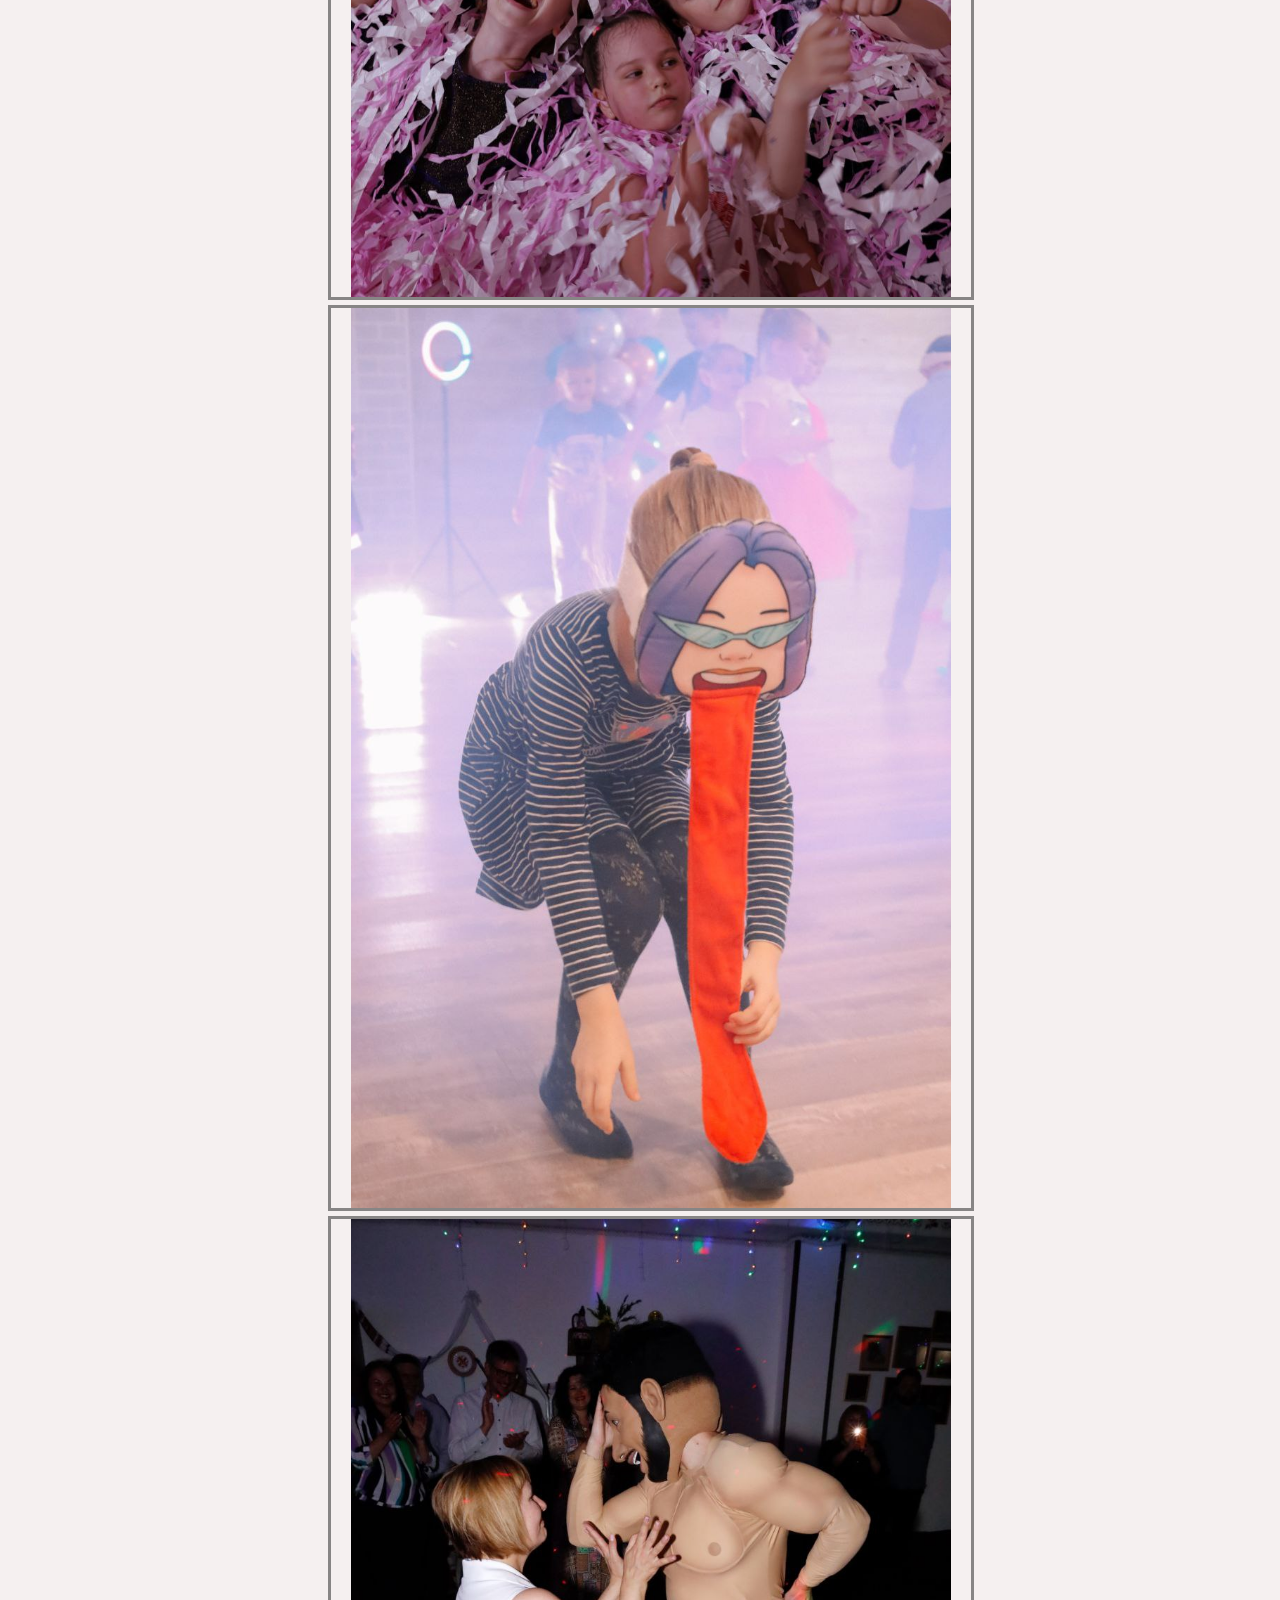
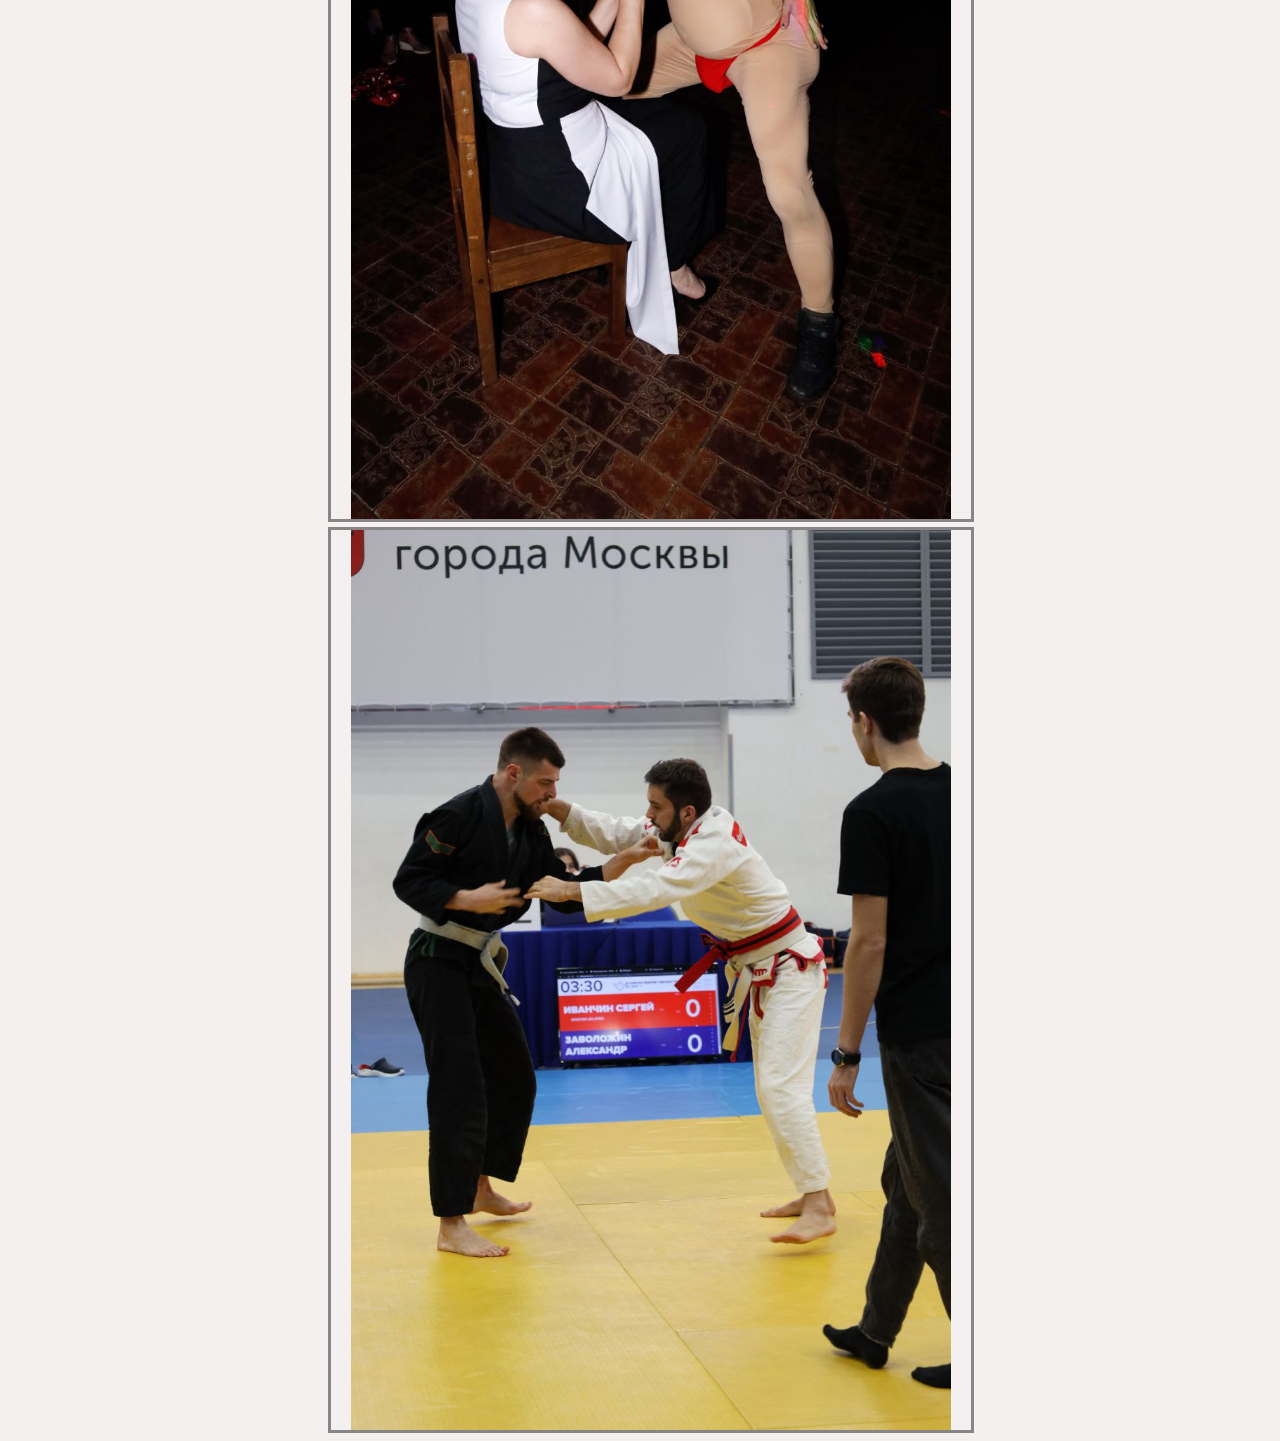
<file: html/reportage.html>
<!DOCTYPE html>
<html lang="en">
<head>
	<meta charset="UTF-8">
	<meta name="viewport" content="width=device-width, initial-scale=1.0">
	<link rel="stylesheet" href="../css/style.css" />
	<script src="../js/jquery-3.7.1.min.js"></script>
	<title>Репортажное фото</title>
</head>
<body>
	
	<script src="../js/add-menu-to-page.js"></script>
	<script src="../js/menu.js"></script> 
	<script type="module">
		import {addPhotosToThePage} from '/js/addPhotosToThePage.js'

		let ForThePage = [];
		ForThePage.push('../img/reportages/reportage_1.jpg');
		ForThePage.push('../img/reportages/reportage_2.jpg');
		ForThePage.push('../img/reportages/reportage_3.jpg');
		ForThePage.push('../img/reportages/reportage_4.jpg');
		ForThePage.push('../img/reportages/reportage_5.jpg');

		addPhotosToThePage(ForThePage);
	</script>
</body>
</html>
</file>
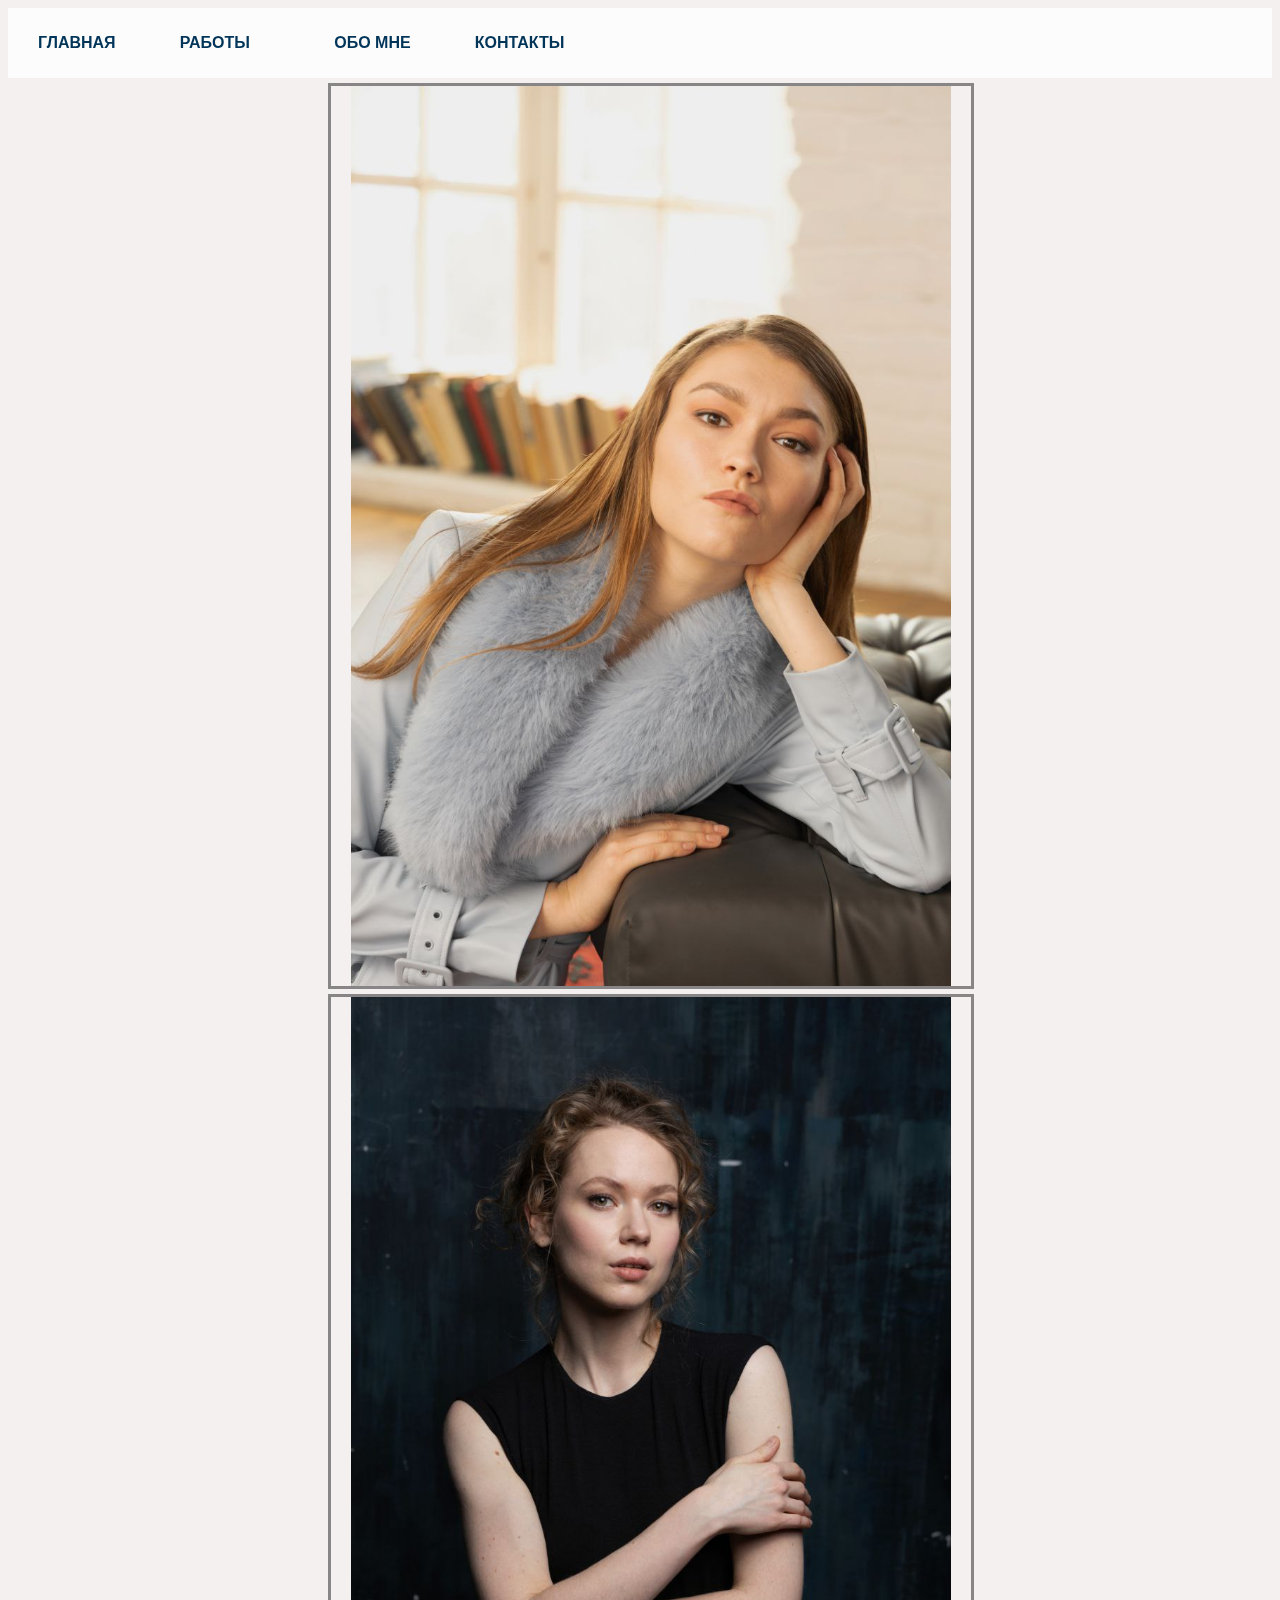
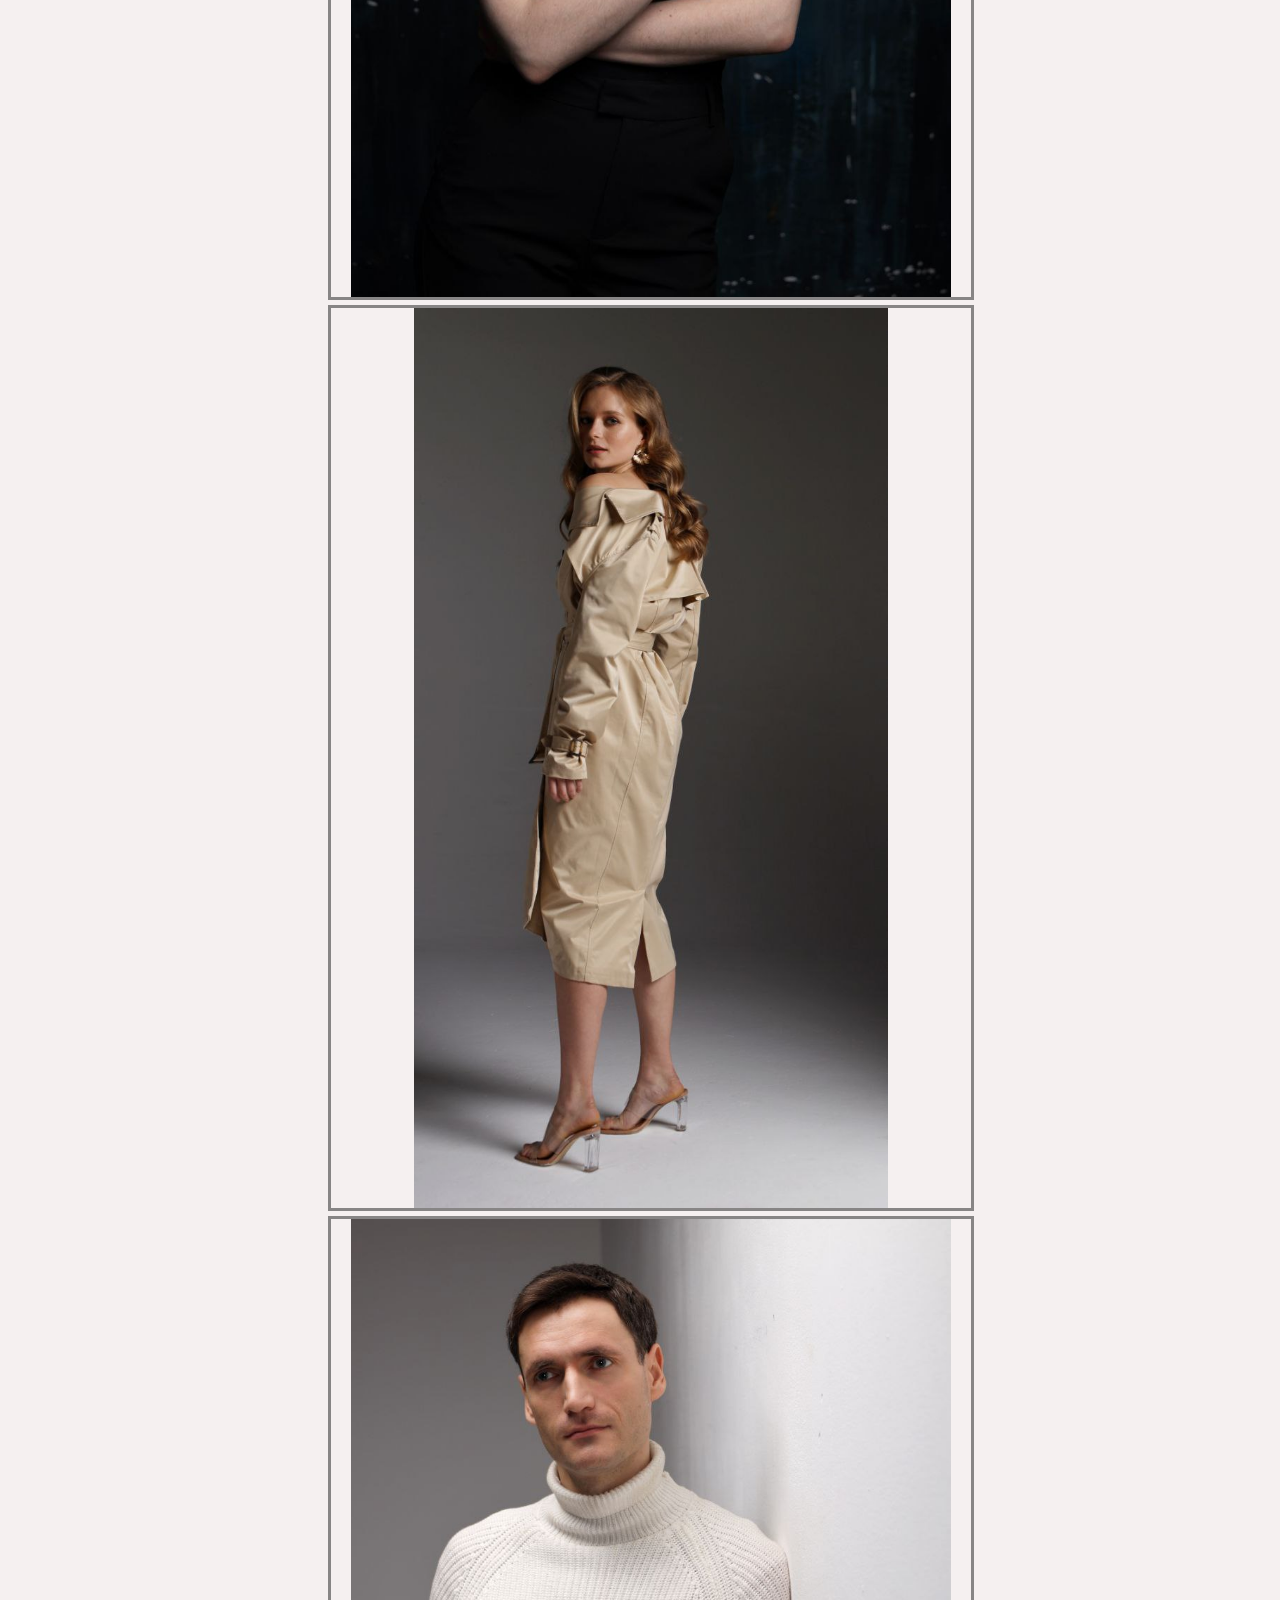
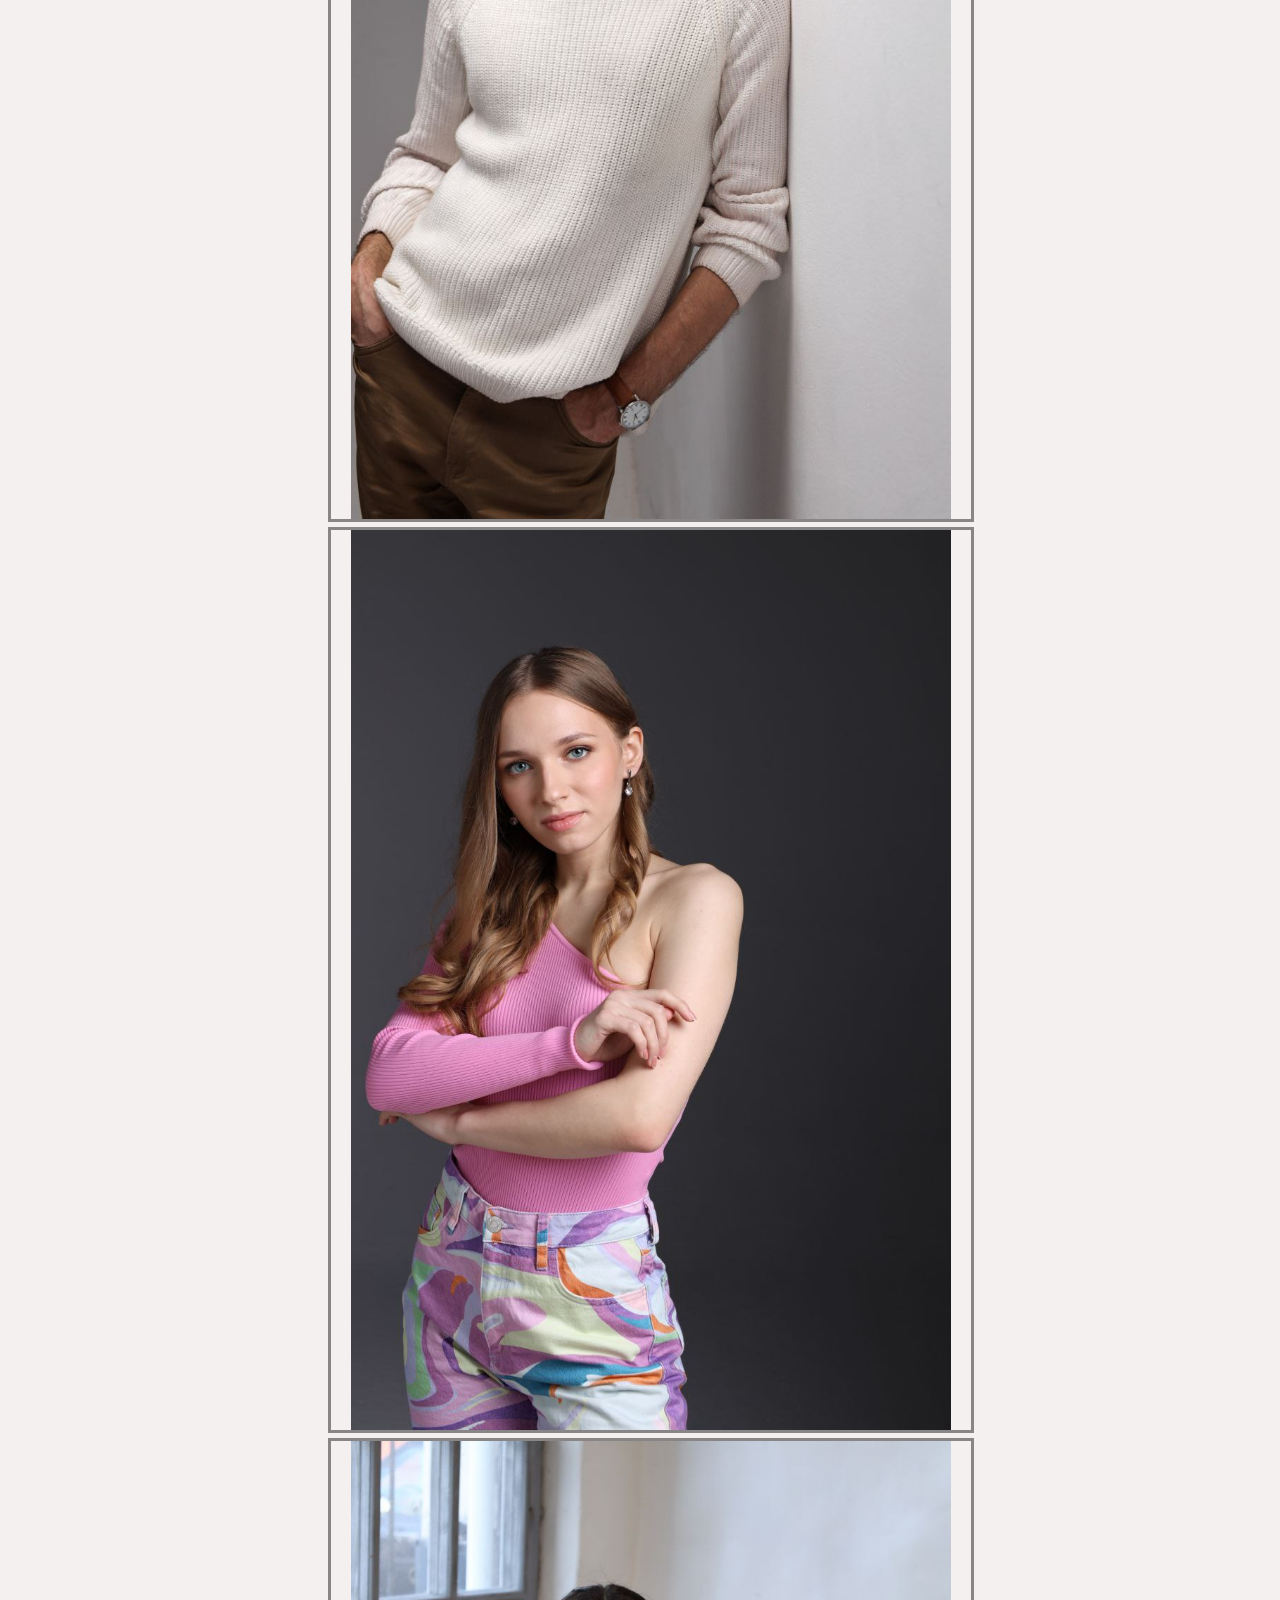
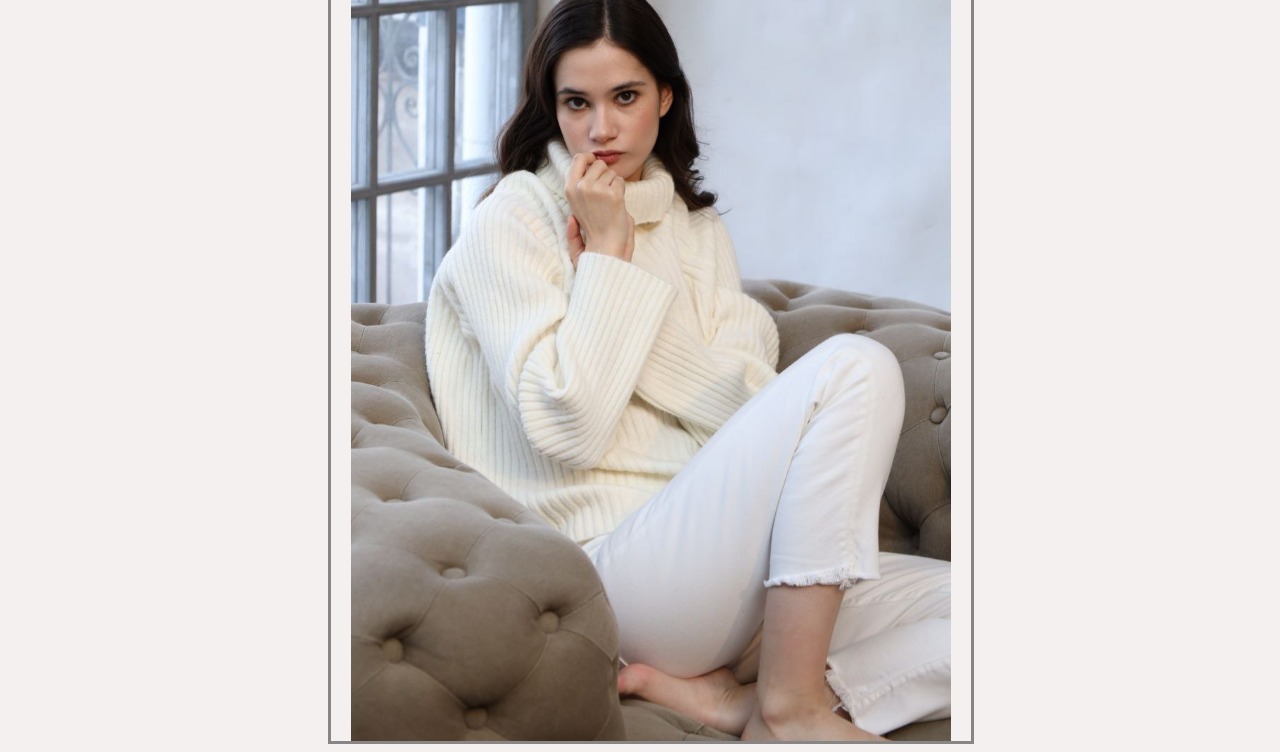
<file: html/studio.html>
<!DOCTYPE html>
<html lang="en">
<head>
	<meta charset="UTF-8">
	<meta name="viewport" content="width=device-width, initial-scale=1.0">
	<link rel="stylesheet" href="../css/style.css" />
	<script src="../js/jquery-3.7.1.min.js"></script>
	<title>Студийное фото</title>
</head>
<body>
	
	<script src="../js/add-menu-to-page.js"></script>
	<script src="../js/menu.js"></script> 
	<script type="module">
		import {addPhotosToThePage} from '/js/addPhotosToThePage.js'

		let ForThePage = [];
		ForThePage.push('../img/studios/studio_1.jpg');
		ForThePage.push('../img/studios/studio_2.jpg');
		ForThePage.push('../img/studios/studio_3.jpg');
		ForThePage.push('../img/studios/studio_4.jpg');
		ForThePage.push('../img/studios/studio_5.jpg');
		ForThePage.push('../img/studios/studio_6.jpg');

		addPhotosToThePage(ForThePage);
	</script>
</body>
</html>
</file>
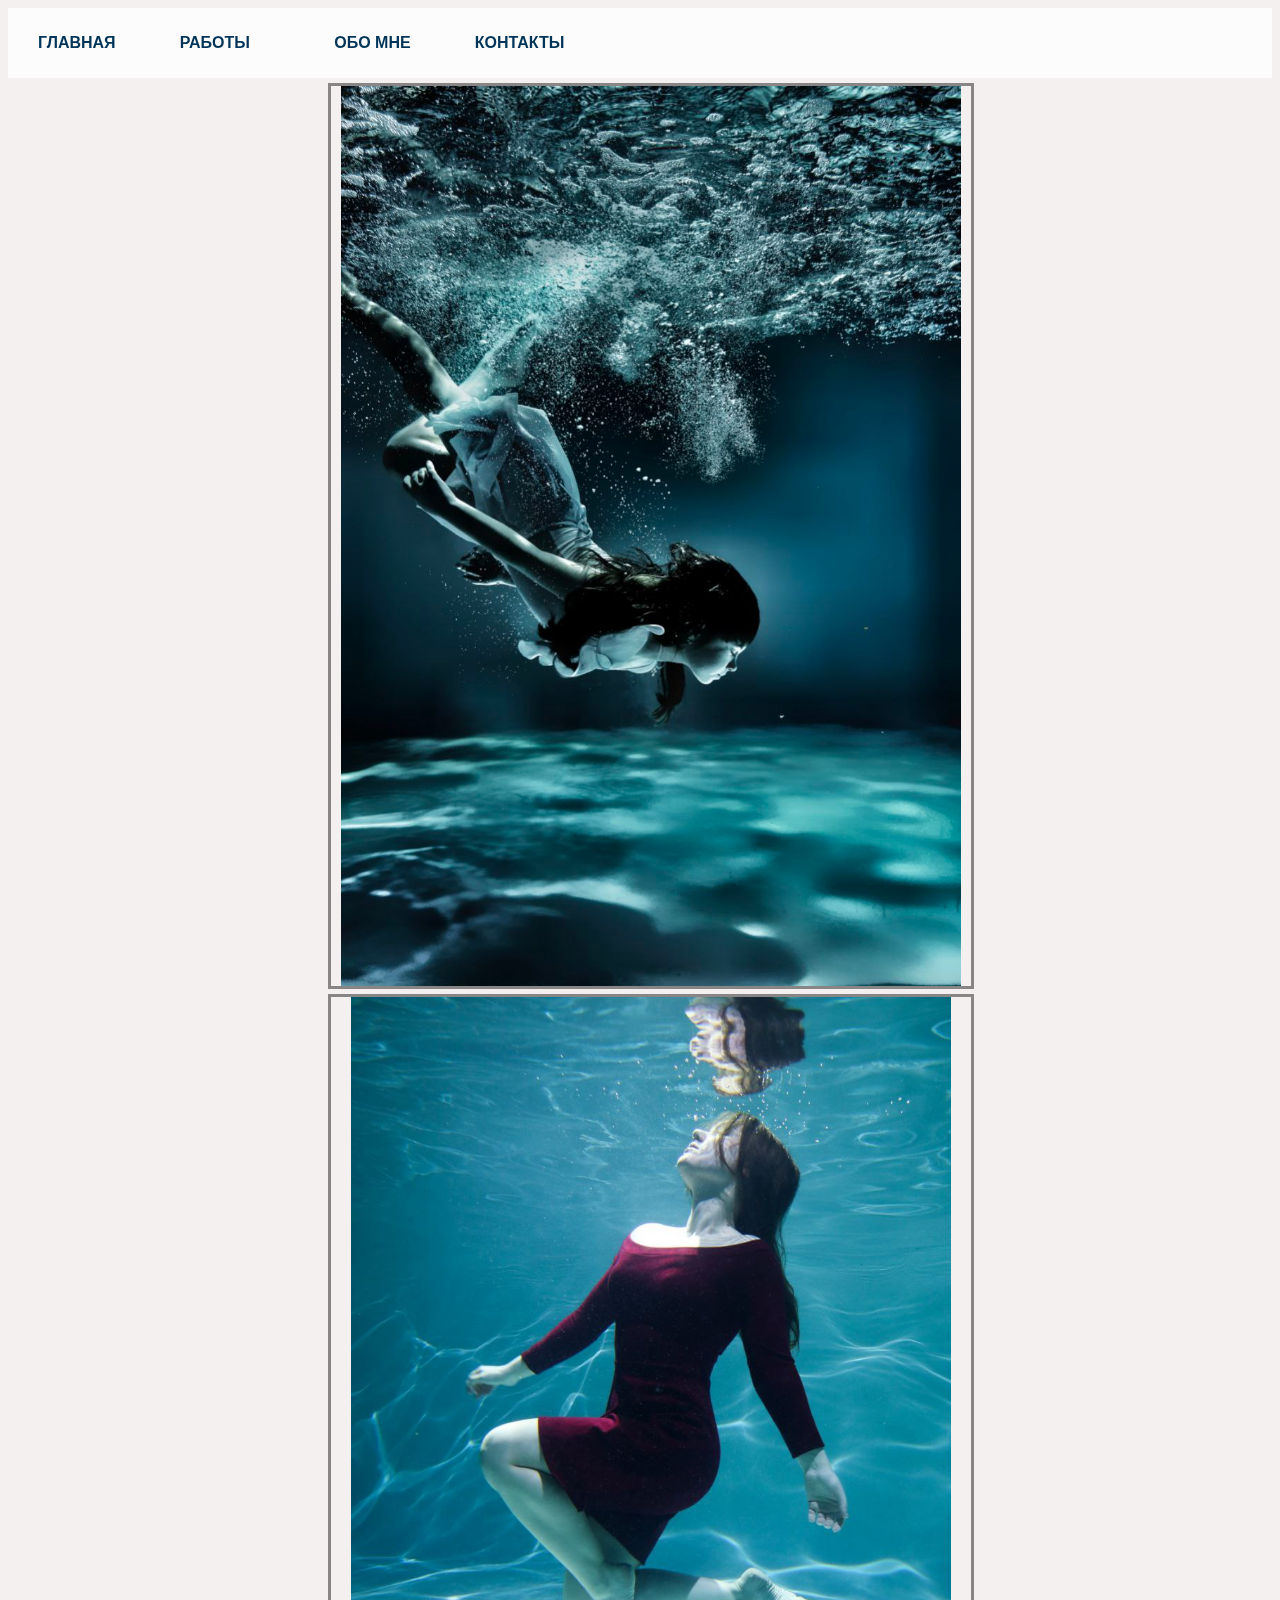
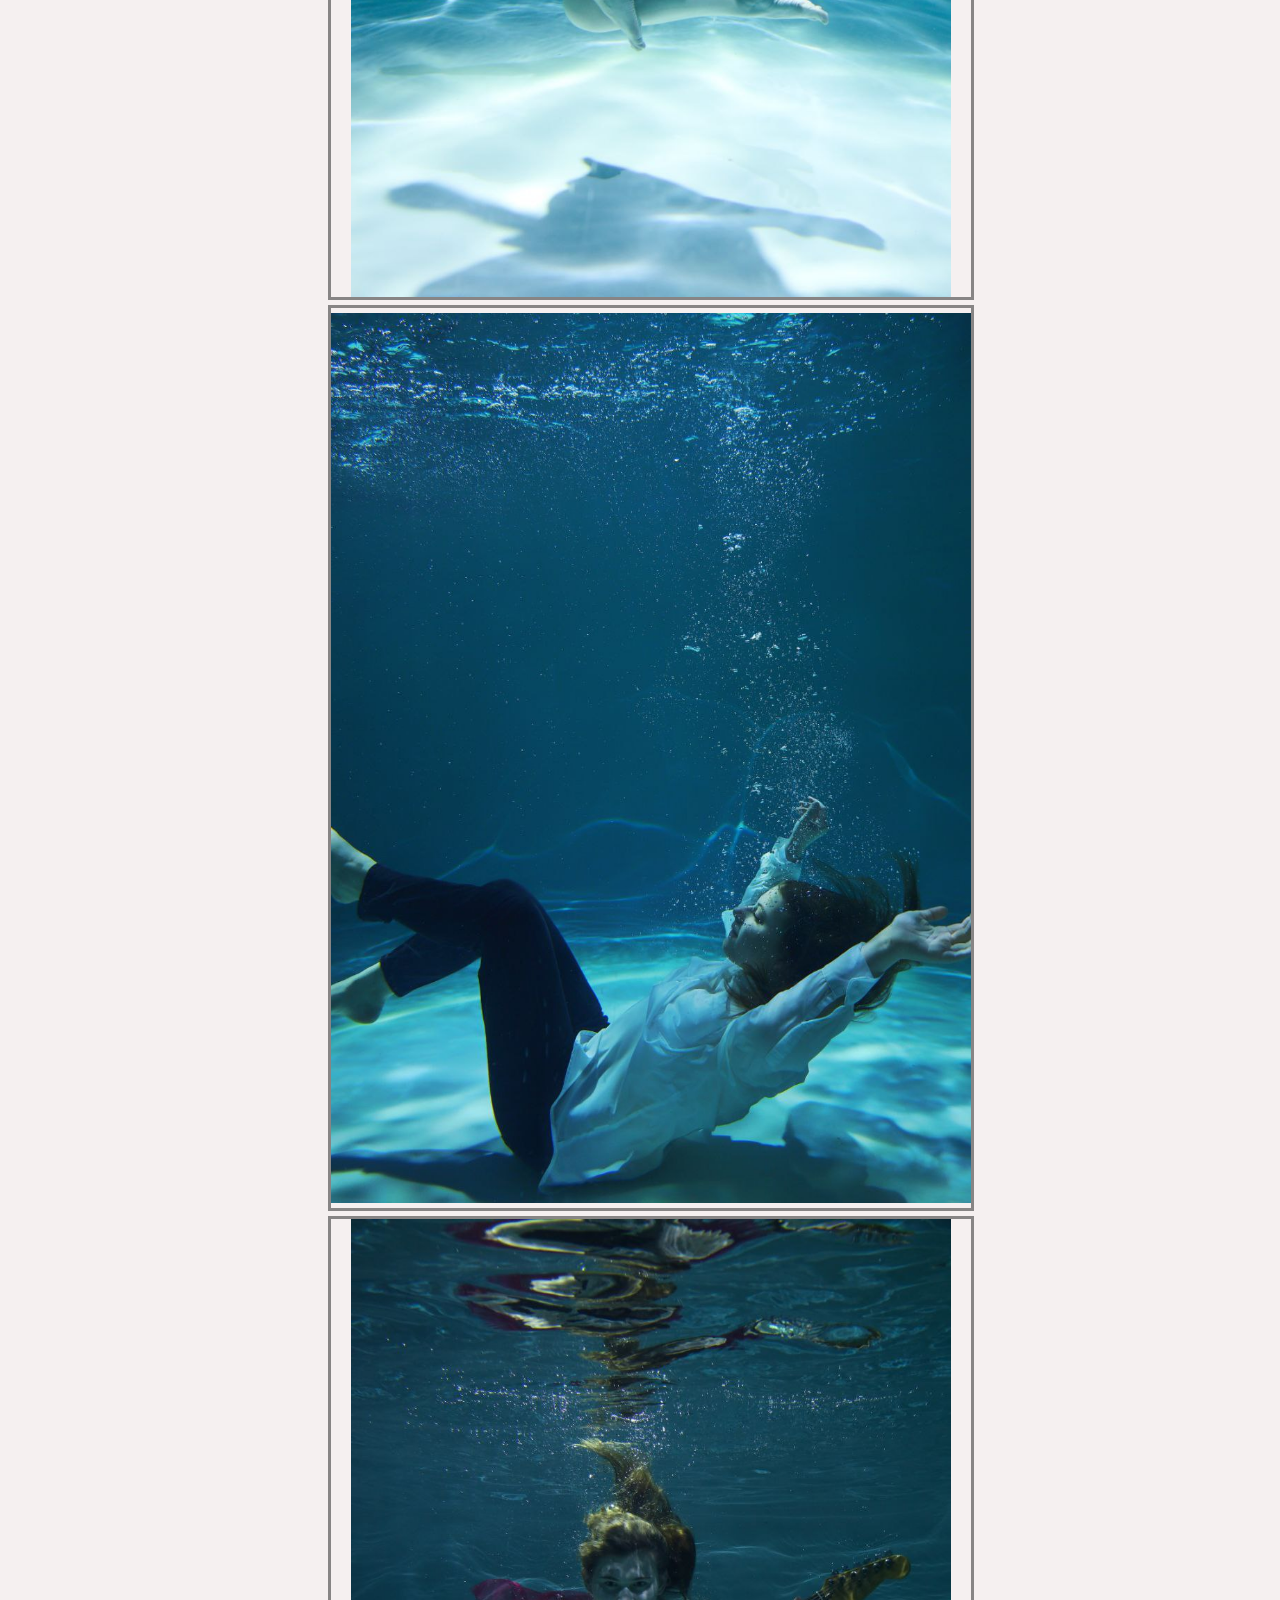
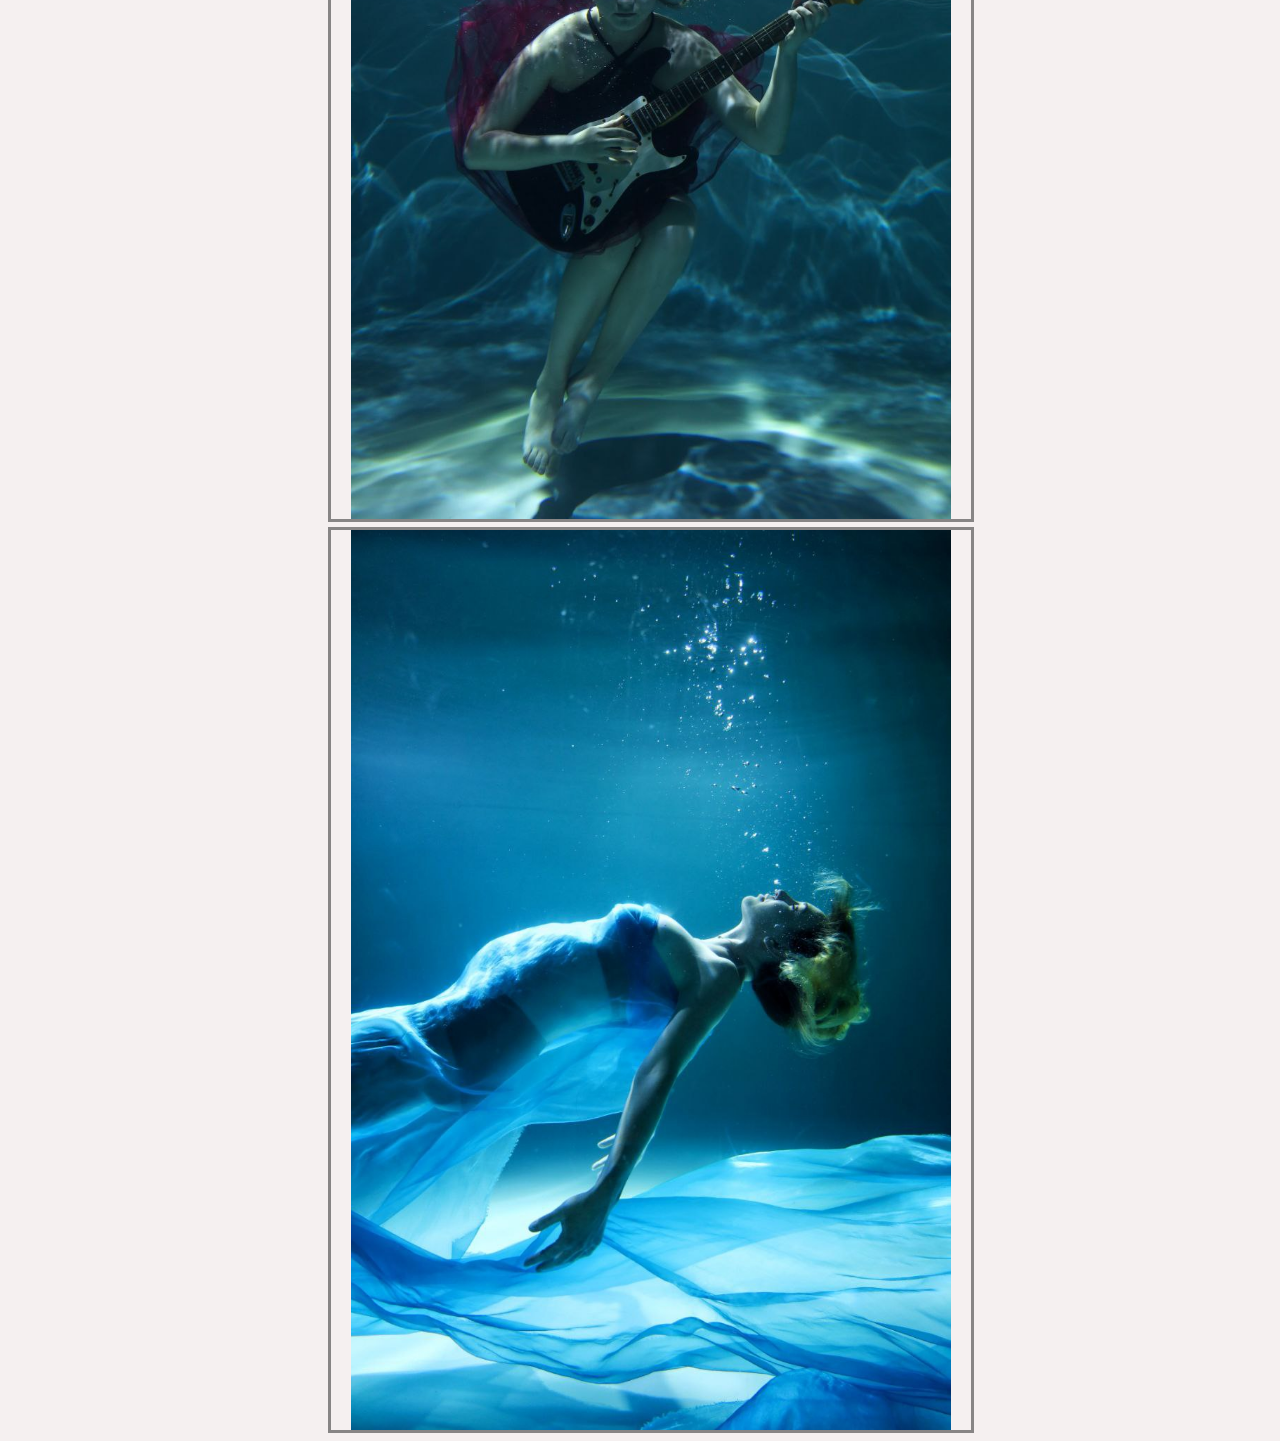
<file: html/underwater.html>
<!DOCTYPE html>
<html lang="en">
<head>
	<meta charset="UTF-8">
	<meta name="viewport" content="width=device-width, initial-scale=1.0">
	<link rel="stylesheet" href="../css/style.css" />
	<script src="../js/jquery-3.7.1.min.js"></script>
	<title>Подводное фото</title>
</head>
<body>
	
	<script src="../js/add-menu-to-page.js"></script>
	<script src="../js/menu.js"></script> 
	<script type="module">
		import {addPhotosToThePage} from '/js/addPhotosToThePage.js'

		let ForThePage = [];
		ForThePage.push('../img/underwatershow/underwater_1.jpg');
		ForThePage.push('../img/underwatershow/underwater_2.jpg');
		ForThePage.push('../img/underwatershow/underwater_3.jpg');
		ForThePage.push('../img/underwatershow/underwater_4.jpg');
		ForThePage.push('../img/underwatershow/underwater_5.jpg');

		addPhotosToThePage(ForThePage);
	</script>
</body>
</html>
</file>
<file: css/style.css>
@font-face {
  font-family: "Bad Script";
  src: url(../fonts/BadScript-Regular.ttf);
}

body {
  background-color: rgb(245, 240, 240);
}

.background-picture {
  background-size: cover;
  background-repeat: no-repeat;
  border: 3px solid rgb(135, 133, 133);
}

.page-title {
  font-size: 70px;
  color: aliceblue;
  font-family: "Gill Sans", "Gill Sans MT", Calibri, "Trebuchet MS", sans-serif;
  margin: 0;
  padding: 0;
}

nav ul {
  list-style: none;
  margin: 0;
  padding: 0;
}
nav a {
  display: block;
  text-decoration: none;
  outline: none;
  transition: 0.4s ease-in-out;
}
.topmenu {
  backface-visibility: hidden;
  background: rgba(255, 255, 255, 0.8);
}
.topmenu > li {
  display: inline-block;
  position: relative;
}
.topmenu > li > a {
  font-family: "Exo 2", sans-serif;
  height: 70px;
  line-height: 70px;
  padding: 0 30px;
  font-weight: bold;
  color: #003559;
  text-transform: uppercase;
}
.down:after {
  content: "\f107";
  margin-left: 8px;
  font-family: FontAwesome;
}
.topmenu li a:hover {
  color: #e6855f;
}
.submenu {
  background: white;
  border: 2px solid #003559;
  position: absolute;
  left: 0;
  visibility: hidden;
  opacity: 0;
  z-index: 5;
  width: 220px;
  transform: perspective(600px) rotateX(-90deg);
  transform-origin: 0% 0%;
  transition: 0.6s ease-in-out;
}
.topmenu > li:hover .submenu {
  visibility: visible;
  opacity: 1;
  transform: perspective(600px) rotateX(0deg);
}
.submenu li a {
  color: #7f7f7f;
  font-size: 18px;
  line-height: 36px;
  padding: 0 25px;
  font-family: "Kurale", serif;
}

@media (max-width: 700px) {
  .topmenu {
    display: none;
  }

  .background-picture {
    margin: 0;
    padding: 0;
  }

  .page-title {
    margin: 0;
    padding: 0;
    font-size: 40px;
  }

  nav {
    background: rgba(255, 255, 255, 0.8);
  }

  .menu-burger__header {
    position: relative; /* задаем относительное позиционирование */
    width: 50px; /* определяем размеры блока */
    height: 45px;
    display: block;
    margin-left: 10px;
  }

  .menu-burger__header span,
  .menu-burger__header:after,
  .menu-burger__header:before {
    height: 3px;
    width: 100%;
    position: absolute;
    background: #515758;
    margin: 0 auto;
  }
  .menu-burger__header span {
    top: 21px;
  }
  .menu-burger__header:after,
  .menu-burger__header:before {
    content: "";
  }
  .menu-burger__header:after {
    bottom: 5px;
  }
  .menu-burger__header:before {
    top: 5px;
  }
}

.menu-burger__header.open-menu span {
  opacity: 0;
  transition: 0.5s;
}
.menu-burger__header.open-menu:before {
  transform: rotate(38deg);
  top: 21px;
  transition: 0.4s;
}
.menu-burger__header.open-menu:after {
  transform: rotate(-38deg);
  bottom: 21px;
  transition: 0.4s;
}

.burger-menu {
  display: none;
}

.burger-menu {
  margin-left: 20px;
  margin-top: 40px;
  color: black;
}

dl,
dt,
dd {
  padding-bottom: 10px;
  font-size: 24px;
}

.burger-menu a {
  color: black;
}

.name {
  color: rgb(240, 213, 38);
}

.social {
  display: inline-block;
}
.social a {
  display: block;
  width: 48px;
  height: 48px;
  margin: 0 10px 10px 0;
  text-align: center;
  color: #fff;
  border: 1px solid #ccc;
  border-radius: 6px;
  box-shadow:
    1px 1px 2px rgba(0, 0, 0, 0.4),
    inset 1px 1px 0px rgba(255, 255, 255, 0.5);
}
.social a:hover {
  border-color: #888;
  opacity: 0.8;
}
.social svg {
  margin-top: 7px;
  width: 32px;
  height: 32px;
}
.email a {
  background: #5bc7ff;
}
.telegram a {
  background: #249bd7;
}
.vk a {
  background: #4a76a8;
}
.whatsapp a {
  background: #50b154;
}
</file>
